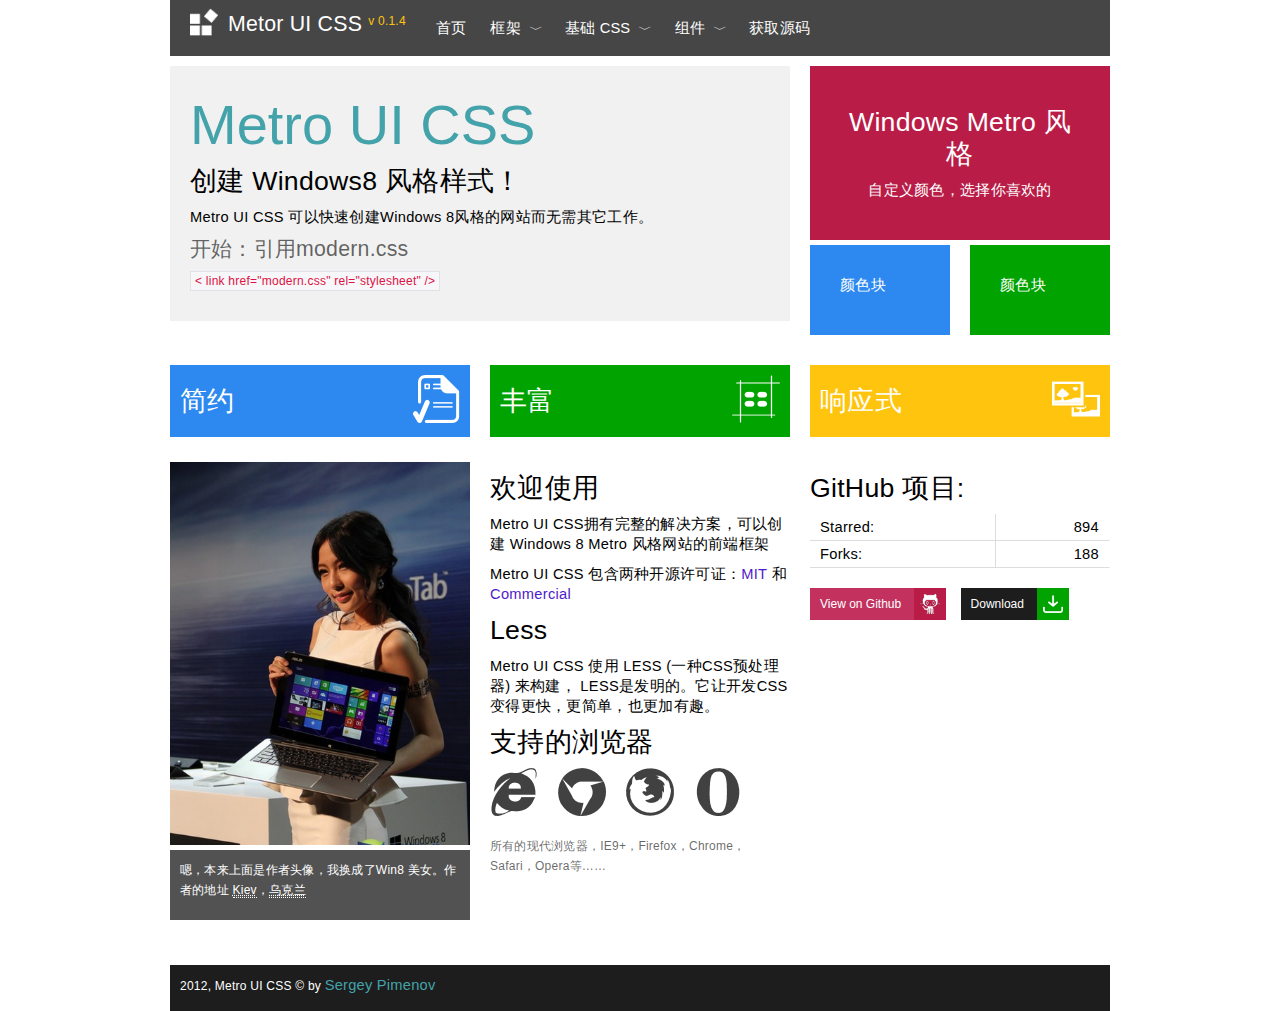
<file: index.html>
<!DOCTYPE HTML>
<html lang="en-US">
<head>
	<meta charset="UTF-8">
	<meta name="viewport" content="target-densitydpi=device-dpi, width=device-width, initial-scale=1.0, maximum-scale=1">
	<title>Metor UI CSS 中文版/中文翻译</title>

	<link href="css/modern.css" rel="stylesheet">
    <link href="css/modern-responsive.css" rel="stylesheet">
    <link href="css/site.css" rel="stylesheet" type="text/css">
    
    <script src="js/jquery-1.8.2.min.js"></script>
    <script src="js/dropdown.js"></script>
    <script src="js/google-code-prettify/prettify.js"></script>
</head>
<body>
	<div class="page">
		<div class="navigation-bar">
			<div class="navigation-bar-inner">
				<span class="menu-pull"></span>
				<div class="brand">
					<a href="index.html">
						<span class="metro-ui-logo place-left"></span>
					</a>
					<a href="index.html">
						<span class="name">
							Metor UI CSS
							<sup class="fg-color-yellow tertiary-info-secondary-text">v 0.1.4</sup>
						</span>
					</a>
				</div>
				<ul>
					<li>
						<a href="index.html">首页</a>
					</li>
					<li data-role="dropdown" class="sub-menu">
						<a href="#">框架</a>
						<ul class="dropdown-menu">
							<li><a href="scaffolding.html">全局样式</a></li>
							<li><a href="scaffolding.html#layout">布局&模版</a></li>
							<li><a href="scaffolding.html#grid">格栅系统</a></li>
							<li class="divider"></li>
							<li><a href="scaffolding.html#resonsive">响应式设计</a></li>
						</ul>
					</li>
					<li data-role="dropdown" class="sub-menu">
						<a href="#">基础 CSS</a>
						<ul class="dropdown-menu">
							<li><a href="basecss.html#typo">排版</a></li>
							<li><a href="basecss.html#table">表格</a></li>
							<li><a href="basecss.html#form">表单</a></li>
							<li><a href="basecss.html#button">按钮</a></li>
							<li><a href="basecss.html#images">图片</a></li>
							<li class="divider"></li>
							<li><a href="basecss.html#icons">Metro 图标</a></li>
						</ul>
					</li>
					<li data-role="dropdown" class="sub-menu">
						<a href="#">组件</a>
						<ul class="dropdown-menu">
							<li><a href="components.html">砖块</a></li>
							<li><a href="components.html#menu">菜单 & 导航</a></li>
							<li><a href="components.html#sidebar">侧边栏</a></li>
							<li><a href="components.html#pagecontrol">标签页</a></li>
							<li><a href="components.html#accordion">手风琴</a></li>
							<li><a href="components.html#buttonset">按钮组</a></li>
							<li><a href="components.html#rating">评分</a></li>
							<li><a href="components.html#progress">进度条</a></li>
							<li class=divider></li>
							<li><a href="components.html#notice">提醒 & 回复</a></li>
						</ul>
					</li>
					<li><a href="https://github.com/olton/Metro-UI-CSS" target="_blank">获取源码</a></li>
				</ul>
			</div>
		</div>
		<div class="page-region">
			<div class="page-region-content">
				<div class="grid">
					<div class="row">
						<div class="span8">
							<div class="hero-unit">
								<h1 class="fg-color-blueLight">
									Metro UI CSS
								</h1>
								<h2>创建 Windows8 风格样式！</h2>
								<p>Metro UI CSS 可以快速创建Windows 8风格的网站而无需其它工作。</p>
								<h3>开始：引用modern.css</h3>
								<p class="tertiary-info-text"><code>&lt link href="modern.css" rel="stylesheet" /&gt</code></p>
							</div>							
						</div>
						<div class="span4">
							<div class="span4 bg-color-red padding30 text-center place-left">
								<h2 class="fg-color-white">Windows Metro 风格</h2>
								<p class="fg-color-white">自定义颜色，选择你喜欢的</p>
							</div>
							<div class="span2 bg-color-blue padding30">
								<p class="fg-color-white">颜色块</p>
							</div>
							<div class="span2 bg-color-green padding30">
								<p class="fg-color-white">颜色块</p>
							</div>
						</div>
					</div>
				</div>

				<div class="grid">
					<div class="row">
						<div class="span4 bg-color-blue padding10">
							<img src="images/simple.png" alt="" class="place-right">
							<h2 class="fg-color-white">简约</h2>
						</div>
						<div class="span4 bg-color-green padding10">
							<img src="images/grid.png" alt="" class="place-right">
							<h2 class="fg-color-white">丰富</2>
						</div>
						<div class="span4 bg-color-yellow padding10">
							<img src="images/responsive.png" alt="" class="place-right">
							<h2 class="fg-color-white">响应式</h2>
						</div>
					</div>
				</div>

				<div class="grid">
					<div class="row">
						<div class="span4">
							<img src="images/girl.png" alt="这就是作者">
							<div class="bg-color-grayDark padding10">
								<p class="tertiary-info-secondary-text fg-color-white">嗯，本来上面是作者头像，我换成了Win8 美女。作者的地址 <abbr title="乌克兰的帝都">Kiev</abbr>，<abbr title="欧洲的中部，是不是中国人民的老朋友？">乌克兰</abbr></p>
							</div>
						</div>
						<div class="span4">
							<h2>欢迎使用</h2>
							<p>Metro UI CSS拥有完整的解决方案，可以创建 Windows 8 Metro 风格网站的前端框架</p>
							<p>Metro UI CSS 包含两种开源许可证：<a href="https://github.com/olton/Metro-UI-CSS/blob/master/LICENSE">MIT</a> 和 
								<a href="https://github.com/olton/Metro-UI-CSS/blob/master/LICENSE-FOR-COMMERCIAL-USE">Commercial</a>
							</p>
							<h2>Less</h2>
							<p>Metro UI CSS 使用 LESS (一种CSS预处理器) 来构建， LESS是发明的。它让开发CSS变得更快，更简单，也更加有趣。</p>
							<h2>支持的浏览器</h2>
							<div class="browsers-icons clearfix">
                                <img src="images/ie.png" title="Internet Explorer 9+">
                                <img src="images/chrome.png" title="Google Chrome">
                                <img src="images/firefox.png" title="Firefox">
                                <img src="images/opera.png" title="Opera">
                            </div>
                            <br/>
                            <p class="tertiary-info-secondary-text">所有的现代浏览器，IE9+，Firefox，Chrome，Safari，Opera等……</p>
						</div>
						<div class="span4">
							<h2>GitHub 项目:</h2>
							<table class="github-info" data-repo="olton/Metro-UI-CSS">
                                <tbody>
                                <tr>
                                    <td>Starred:</td>
                                    <td class="right"><span class="github-watchers">894</span></td>
                                </tr>
                                <tr>
                                    <td>Forks:</td>
                                    <td class="right bg"><span class="github-forks">188</span></td>
                                </tr>
                                <tr>
                                    <td colspan="2" style="padding: 20px 0 0; border: 0;">
                                        <button class="image-button bg-color-pink fg-color-white" onclick="document.location.href='https://github.com/olton/Metro-UI-CSS'">View on Github<img class="bg-color-red" src="images/github.png"></button>
                                        <button class="image-button bg-color-darken fg-color-white" onclick="document.location.href='https://github.com/olton/Metro-UI-CSS/zipball/master'">Download<img class="bg-color-green" src="images/download-32.png"></button>
                                    </td>
                                </tr>
                                </tbody>
                            </table>
						</div>
					</div>
				</div>
			</div>
		</div>
		<div class="header-bar">
		    <div class="header-bar-inner bg-color-darken" style="padding: 10px 10px 5px;">
		        <p class="tertiary-text fg-color-white">2012, Metro UI CSS © by <a class="fg-color-blueLight" href="mailto:sergey@pimenov.com.ua">Sergey Pimenov</a></p>
		    </div>
		</div>
	</div>
</body>
</html>
</file>
<file: css/modern-responsive.css>
/*
 * Metro UI CSS v 0.1.4
 * Copyright 2012 Sergey Pimenov
 * Licensed under the MIT Lilcense
 *
 * responsive.less
 */
/*
 * Metro UI CSS v 0.1.4
 * Copyright 2012 Sergey Pimenov
 * Licensed under the MIT Lilcense
 *
 * Variables.less
 */
.fg-color-blue {
  color: #2d89ef !important;
}
.fg-color-blueLight {
  color: #44a3aa !important;
}
.fg-color-blueDark {
  color: #0a5ac2 !important;
}
.fg-color-green {
  color: #00a300 !important;
}
.fg-color-greenLight {
  color: #99b433 !important;
}
.fg-color-greenDark {
  color: #005200 !important;
}
.fg-color-red {
  color: #b91d47 !important;
}
.fg-color-yellow {
  color: #ffc40d !important;
}
.fg-color-orange {
  color: #e3a21a !important;
}
.fg-color-orangeDark {
  color: #da532c !important;
}
.fg-color-pink {
  color: #c3325f !important;
}
.fg-color-pinkDark {
  color: #9f00a7 !important;
}
.fg-color-purple {
  color: #603cba !important;
}
.fg-color-darken {
  color: #1d1d1d !important;
}
.fg-color-white {
  color: #ffffff !important;
}
.fg-color-grayDark {
  color: #525252 !important;
}
.bg-color-blue {
  background-color: #2d89ef !important;
}
.bg-color-blueLight {
  background-color: #44a3aa !important;
}
.bg-color-blueDark {
  background-color: #0a5ac2 !important;
}
.bg-color-green {
  background-color: #00a300 !important;
}
.bg-color-greenLight {
  background-color: #99b433 !important;
}
.bg-color-greenDark {
  background-color: #005200 !important;
}
.bg-color-red {
  background-color: #b91d47 !important;
}
.bg-color-yellow {
  background-color: #ffc40d !important;
}
.bg-color-orange {
  background-color: #e3a21a !important;
}
.bg-color-orangeDark {
  background-color: #da532c !important;
}
.bg-color-pink {
  background-color: #c3325f !important;
}
.bg-color-pinkDark {
  background-color: #9f00a7 !important;
}
.bg-color-purple {
  background-color: #603cba !important;
}
.bg-color-darken {
  background-color: #1d1d1d !important;
}
.bg-color-white {
  background-color: #ffffff !important;
}
.bg-color-grayDark {
  background-color: #525252 !important;
}
[class*=border-color] {
  border: 2px solid;
}
.border-color-blue {
  border-color: #2d89ef !important;
}
.border-color-blueLight {
  border-color: #44a3aa !important;
}
.border-color-blueDark {
  border-color: #0a5ac2 !important;
}
.border-color-green {
  border-color: #00a300 !important;
}
.border-color-greenLight {
  border-color: #99b433 !important;
}
.border-color-greenDark {
  border-color: #005200 !important;
}
.border-color-red {
  border-color: #b91d47 !important;
}
.border-color-yellow {
  border-color: #ffc40d !important;
}
.border-color-orange {
  border-color: #e3a21a !important;
}
.border-color-orangeDark {
  border-color: #da532c !important;
}
.border-color-pink {
  border-color: #c3325f !important;
}
.border-color-pinkDark {
  border-color: #9f00a7 !important;
}
.border-color-purple {
  border-color: #603cba !important;
}
.border-color-darken {
  border-color: #1d1d1d !important;
}
.border-color-white {
  border-color: #ffffff !important;
}
.border-color-grayDark {
  border-color: #525252 !important;
}
/*
 * Metro UI CSS v 0.1.4
 * Copyright 2012 Sergey Pimenov
 * Licensed under the MIT Lilcense
 *
 * responsive.less
 */
/* Large desktop */
@media (min-width: 1200px) {
  
}
@media (min-width: 980px) {
  .navigation-bar .navigation-bar-inner .menu-pull {
    display: none;
  }
  .navigation-bar .navigation-bar-inner  > ul {
    display: block !important;
  }
}
/*
 * Metro UI CSS v 0.1.4
 * Copyright 2012 Sergey Pimenov
 * Licensed under the MIT Lilcense
 *
 * responsive.less
 */
/* Portrait tablet to landscape and desktop */
@media (min-width: 768px) and (max-width: 979px) {
  .span1 {
    width: 42px;
  }
  .span2 {
    width: 104px;
  }
  .span3 {
    width: 166px;
  }
  .span4 {
    width: 228px;
  }
  .span5 {
    width: 290px;
  }
  .span6 {
    width: 352px;
  }
  .span7 {
    width: 414px;
  }
  .span8 {
    width: 476px;
  }
  .span9 {
    width: 538px;
  }
  .span10 {
    width: 600px;
  }
  .span11 {
    width: 662px;
  }
  .span12 {
    width: 724px;
  }
  .offset1 {
    margin-left: 62px;
  }
  .offset2 {
    margin-left: 124px;
  }
  .offset3 {
    margin-left: 186px;
  }
  .offset4 {
    margin-left: 248px;
  }
  .offset5 {
    margin-left: 310px;
  }
  .offset6 {
    margin-left: 372px;
  }
  .offset7 {
    margin-left: 434px;
  }
  .offset8 {
    margin-left: 496px;
  }
  .offset9 {
    margin-left: 558px;
  }
  .offset10 {
    margin-left: 620px;
  }
  .offset11 {
    margin-left: 682px;
  }
  .offset12 {
    margin-left: 744px;
  }
  .navigation-bar .navigation-bar-inner .menu-pull {
    display: block;
  }
  .navigation-bar .navigation-bar-inner .brand {
    float: none;
    width: 100%;
  }
  .navigation-bar .navigation-bar-inner  > ul {
    display: none;
    float: none;
  }
  .navigation-bar .navigation-bar-inner  > ul  > li {
    display: block;
    float: none;
    width: 100%;
    margin-left: 0;
    padding-left: 0;
  }
  .navigation-bar .navigation-bar-inner  > ul  > li.brand {
    width: auto;
  }
  .navigation-bar .navigation-bar-inner  > ul  > li .dropdown-menu {
    position: relative;
    width: 100%;
    border: 0;
  }
}
/*
 * Metro UI CSS v 0.1.4
 * Copyright 2012 Sergey Pimenov
 * Licensed under the MIT Lilcense
 *
 * responsive.less
 */
/* Landscape phone to portrait tablet */
@media (max-width: 767px) {
  body {
    padding-right: 10px;
    padding-left: 10px !important;
  }
  [class*="span"],
  .hero-unit {
    float: none;
    display: block;
    width: 100%;
    margin-left: 0;
    margin-right: 0;
  }
  [class*="offset"],
  .hero-unit {
    margin-left: 0;
  }
  table thead tr th {
    font-size: 9pt;
  }
  table tbody tr td {
    font-size: 10pt;
  }
  h1 {
    font-size: 30pt;
  }
  h2 {
    font-size: 16pt;
  }
  .navigation-bar .navigation-bar-inner .menu-pull {
    display: block;
  }
  .navigation-bar .navigation-bar-inner .brand {
    float: none;
    width: 100%;
  }
  .navigation-bar .navigation-bar-inner  > ul {
    display: none;
    float: none;
  }
  .navigation-bar .navigation-bar-inner  > ul  > li {
    display: block;
    float: none;
    width: 100%;
    margin-left: 0;
    padding-left: 0;
  }
  .navigation-bar .navigation-bar-inner  > ul  > li.brand {
    width: auto;
  }
  .navigation-bar .navigation-bar-inner  > ul  > li .dropdown-menu {
    position: relative;
    width: 100%;
    border: 0;
  }
}
/*
 * Metro UI CSS v 0.1.4
 * Copyright 2012 Sergey Pimenov
 * Licensed under the MIT Lilcense
 *
 * responsive.less
 */
/* Landscape phones and down */
@media (max-width: 480px) {
  .page.secondary .page-back {
    width: 24px;
    height: 24px;
    left: 0px !important;
  }
  .page.secondary .page-header .page-header-content {
    height: 60px;
    min-height: 50px;
  }
  .page.secondary .page-header .page-header-content h1 {
    left: 40px;
  }
  .page.secondary .page-region .page-region-content {
    padding-left: 0 ;
  }
  .page.fixed-header .page-header {
    position: relative !important;
  }
  .page.fixed-header .page-header .page-header-content .user-login {
    float: right;
    margin: 35px 44px 0 0;
    cursor: pointer;
  }
  .page.fixed-header .page-header .page-header-content .user-login .avatar {
    float: right;
    border: 1px #ccc solid;
    width: 40px;
    height: 40px;
  }
  .page.fixed-header .page-header .page-header-content .user-login .avatar img {
    width: 100%;
    height: 100%;
  }
  .page.fixed-header .page-header .page-header-content .user-login .name {
    float: left;
    margin: 0px 10px;
    text-align: right;
  }
  .page.fixed-header .page-header .page-header-content .user-login .name .first-name {
    font-family: "Segoe UI Light", "Open Sans", sans-serif, sans;
    font-size: 14pt;
    display: block;
    margin: 0;
  }
  .page.fixed-header .page-header .page-header-content .user-login .name .last-name {
    font-family: "Open Sans", sans-serif, sans;
    font-size: 8pt;
    display: block;
    margin: 0;
  }
  .page.fixed-header .page-header .page-header-content h1 {
    left: 0;
  }
  .page.fixed-header .page-region {
    padding-top: 20px;
  }
  .horizontal-menu {
    height: auto;
  }
  .horizontal-menu  > ul {
    width: 100%;
    display: block;
    height: auto;
  }
  .horizontal-menu  > ul  > li {
    width: 100%;
    float: none;
    display: block;
    position: relative;
    border-bottom: 1px #1e1e1e solid;
  }
  .horizontal-menu  > ul  > li:last-child {
    border-bottom: 1px transparent solid;
  }
  .horizontal-menu  > ul  > li a {
    width: 100%;
    float: none;
  }
  .horizontal-menu  > ul li ul {
    position: relative;
    width: 100%;
    border: 0;
    left: 10px;
  }
  .tile {
    width: 120px;
    height: 120px;
  }
  .tile.double {
    width: 250px;
  }
  .tile.double .tile-content {
    width: 250px;
  }
  .tile.triple {
    width: 380px;
  }
  .tile.triple .tile-content {
    width: 380px;
  }
  .tile.quadro {
    width: 510px;
  }
  .tile.quadro .tile-content {
    width: 510px;
  }
  .tile.double-vertical {
    height: 250px;
  }
  .tile.double-vertical .tile-content {
    height: 210px;
  }
  .tile.triple-vertical {
    height: 380px;
  }
  .tile.triple-vertical .tile-content {
    height: 340px;
  }
  .tile.quadro-vertical {
    height: 510px;
  }
  .tile.quadro-vertical .tile-content {
    height: 470px;
  }
  .tile .tile-content {
    width: 120px;
    height: 90px;
    padding: 5px 10px;
  }
  .tile .tile-content.icon {
    padding-top: 20px;
    display: table-cell !important;
    vertical-align: middle !important;
    text-align: center;
  }
  .tile .tile-content.icon img {
    width: 48px;
    height: 48px;
  }
  .tile .brand  > .badge,
  .tile .tile-status  > .badge {
    width: 26px;
    height: 28px;
    right: 0;
    font-size: 9pt;
  }
  .tile .brand  > .name,
  .tile .tile-status  > .name {
    margin-left: 10px;
  }
  .tile .brand  > .icon,
  .tile .tile-status  > .icon {
    width: 24px;
    height: 24px;
    margin: 5px 10px;
  }
  .tile .brand  > .text,
  .tile .tile-status  > .text {
    left: 40px;
    right: 40px;
    font-size: 8pt;
  }
  .tile-group {
    max-width: 400px;
    float: none;
  }
  table thead tr th {
    font-size: 8pt;
  }
  table tbody tr td {
    font-size: 9pt;
    padding: 2px 5px;
  }
  h1 {
    font-size: 26pt;
    line-height: 18px;
  }
  h2 {
    font-size: 16pt;
    line-height: 16px;
  }
  h3 {
    font-size: 13pt;
    line-height: 16px;
  }
  h3 {
    font-size: 13pt;
    line-height: 14px;
  }
}
</file>
<file: css/site.css>
body {
    background-color: #fff;
}
.page {
    width: 940px ;
    margin: auto;
    background-color: #fff;
}
.browsers-icons img {
    float: left;
    margin-right: 20px;
}


.github-info {
}


#brand-name {
    line-height: 24px;
    margin-top: 2px;
}

.sprite-details li {
    line-height: 16px;
    margin-bottom: 10px;
}

hr {
    border: 0;
    border-bottom: 1px #ddd dotted;
    color: #ddd;
    background-color: #ddd;
}

@media (min-width: 768px) and (max-width: 979px) {
    .page {
        width: 724px;
    }
    .hero-unit > img {
        zoom: .6;
    }
    .browsers-icons img {
        zoom: .8;
    }
}

@media (max-width: 767px) {
    .page {
        width: 100%;
    }

    .hero-unit > img {
        zoom: .6;
    }

    .modern-ui-logo {
        width: 24px;
        height: 24px;
    }
    .github-info {
        margin-top: 5px;
    }

    a, .link {
        font-size: 9pt;
    }

    h3 {
        line-height: 11px;
    }
}

@media (max-width: 480px) {
    .hero-unit img {
        display: none;
    }

    #jetbrains {
        display: none;
    }
    #brand-name {
        display: none;
    }
}
</file>
<file: css/modern.css>
/*
 * Metro UI CSS v 0.1.4
 * Copyright 2012 Sergey Pimenov
 * Licensed under the MIT Lilcense
 */
/*! normalize.css 2012-03-11T12:53 UTC - http://github.com/necolas/normalize.css */
/* =============================================================================
   HTML5 display definitions
   ========================================================================== */
/*
 * Corrects block display not defined in IE6/7/8/9 & FF3
 */
article,
aside,
details,
figcaption,
figure,
footer,
header,
hgroup,
nav,
section,
summary {
  display: block;
}
/*
 * Corrects inline-block display not defined in IE6/7/8/9 & FF3
 */
audio,
canvas,
video {
  display: inline-block;
  *display: inline;
  *zoom: 1;
}
/*
 * Prevents modern browsers from displaying 'audio' without controls
 * Remove excess height in iOS5 devices
 */
audio:not([controls]) {
  display: none;
  height: 0;
}
/*
 * Addresses styling for 'hidden' attribute not present in IE7/8/9, FF3, S4
 * Known issue: no IE6 support
 */
[hidden] {
  display: none;
}
/* =============================================================================
   Base
   ========================================================================== */
/*
 * 1. Corrects text resizing oddly in IE6/7 when body font-size is set using em units
 *    http://clagnut.com/blog/348/#c790
 * 2. Prevents iOS text size adjust after orientation change, without disabling user zoom
 *    www.456bereastreet.com/archive/201012/controlling_text_size_in_safari_for_ios_without_disabling_user_zoom/
 */
html {
  font-size: 100%;
  /* 1 */

  -webkit-text-size-adjust: 100%;
  /* 2 */

  -ms-text-size-adjust: 100%;
  /* 2 */

}
/*
 * Addresses font-family inconsistency between 'textarea' and other form elements.
 */
html,
button,
input,
select,
textarea {
  font-family: sans-serif;
}
/*
 * Addresses margins handled incorrectly in IE6/7
 */
body {
  margin: 0;
}
/* =============================================================================
   Links
   ========================================================================== */
/*
 * Addresses outline displayed oddly in Chrome
 */
a:focus {
  outline: thin dotted;
}
/*
 * Improves readability when focused and also mouse hovered in all browsers
 * people.opera.com/patrickl/experiments/keyboard/test
 */
a:hover,
a:active {
  outline: 0;
}
/* =============================================================================
   Typography
   ========================================================================== */
/*
 * Addresses font sizes and margins set differently in IE6/7
 * Addresses font sizes within 'section' and 'article' in FF4+, Chrome, S5
 */
h1 {
  font-size: 2em;
  margin: 0.67em 0;
}
h2 {
  font-size: 1.5em;
  margin: 0.83em 0;
}
h3 {
  font-size: 1.17em;
  margin: 1em 0;
}
h4 {
  font-size: 1em;
  margin: 1.33em 0;
}
h5 {
  font-size: 0.83em;
  margin: 1.67em 0;
}
h6 {
  font-size: 0.75em;
  margin: 2.33em 0;
}
/*
 * Addresses styling not present in IE7/8/9, S5, Chrome
 */
abbr[title] {
  border-bottom: 1px dotted;
}
/*
 * Addresses style set to 'bolder' in FF3+, S4/5, Chrome
*/
b,
strong {
  font-weight: bold;
}
blockquote {
  margin: 1em 40px;
}
/*
 * Addresses styling not present in S5, Chrome
 */
dfn {
  font-style: italic;
}
/*
 * Addresses styling not present in IE6/7/8/9
 */
mark {
  background: #ff0;
  color: #000;
}
/*
 * Addresses margins set differently in IE6/7
 */
p,
pre {
  margin: 1em 0;
}
/*
 * Corrects font family set oddly in IE6, S4/5, Chrome
 * en.wikipedia.org/wiki/User:Davidgothberg/Test59
 */
pre,
code,
kbd,
samp {
  font-family: monospace, serif;
  _font-family: 'courier new', monospace;
  font-size: 1em;
}
/*
 * Improves readability of pre-formatted text in all browsers
 */
pre {
  white-space: pre;
  white-space: pre-wrap;
  word-wrap: break-word;
}
/*
 * 1. Addresses CSS quotes not supported in IE6/7
 * 2. Addresses quote property not supported in S4
 */
/* 1 */
q {
  quotes: none;
}
/* 2 */
q:before,
q:after {
  content: '';
  content: none;
}
small {
  font-size: 75%;
}
/*
 * Prevents sub and sup affecting line-height in all browsers
 * gist.github.com/413930
 */
sub,
sup {
  font-size: 75%;
  line-height: 0;
  position: relative;
  vertical-align: baseline;
}
sup {
  top: -0.5em;
}
sub {
  bottom: -0.25em;
}
/* =============================================================================
   Lists
   ========================================================================== */
/*
 * Addresses margins set differently in IE6/7
 */
dl,
menu,
ol,
ul {
  margin: 1em 0;
}
dd {
  margin: 0 0 0 40px;
}
/*
 * Addresses paddings set differently in IE6/7
 */
menu,
ol,
ul {
  padding: 0 0 0 40px;
}
/*
 * Corrects list images handled incorrectly in IE7
 */
nav ul,
nav ol {
  list-style: none;
  list-style-image: none;
}
/* =============================================================================
   Embedded content
   ========================================================================== */
/*
 * 1. Removes border when inside 'a' element in IE6/7/8/9, FF3
 * 2. Improves image quality when scaled in IE7
 *    code.flickr.com/blog/2008/11/12/on-ui-quality-the-little-things-client-side-image-resizing/
 */
img {
  border: 0;
  /* 1 */

  -ms-interpolation-mode: bicubic;
  /* 2 */

}
/*
 * Corrects overflow displayed oddly in IE9
 */
svg:not(:root) {
  overflow: hidden;
}
/* =============================================================================
   Figures
   ========================================================================== */
/*
 * Addresses margin not present in IE6/7/8/9, S5, O11
 */
figure {
  margin: 0;
}
/* =============================================================================
   Forms
   ========================================================================== */
/*
 * Corrects margin displayed oddly in IE6/7
 */
form {
  margin: 0;
}
/*
 * Define consistent border, margin, and padding
 */
fieldset {
  border: 1px solid #c0c0c0;
  margin: 0 2px;
  padding: 0.35em 0.625em 0.75em;
}
/*
 * 1. Corrects color not being inherited in IE6/7/8/9
 * 2. Corrects text not wrapping in FF3
 * 3. Corrects alignment displayed oddly in IE6/7
 */
legend {
  border: 0;
  /* 1 */

  padding: 0;
  white-space: normal;
  /* 2 */

  *margin-left: -7px;
  /* 3 */

}
/*
 * 1. Corrects font size not being inherited in all browsers
 * 2. Addresses margins set differently in IE6/7, FF3+, S5, Chrome
 * 3. Improves appearance and consistency in all browsers
 */
button,
input,
select,
textarea {
  font-size: 100%;
  /* 1 */

  margin: 0;
  /* 2 */

  vertical-align: baseline;
  /* 3 */

  *vertical-align: middle;
  /* 3 */

}
/*
 * Addresses FF3/4 setting line-height on 'input' using !important in the UA stylesheet
 */
button,
input {
  line-height: normal;
  /* 1 */

}
/*
 * 1. Improves usability and consistency of cursor style between image-type 'input' and others
 * 2. Corrects inability to style clickable 'input' types in iOS
 * 3. Removes inner spacing in IE7 without affecting normal text inputs
 *    Known issue: inner spacing remains in IE6
 */
button,
input[type="button"],
input[type="reset"],
input[type="submit"] {
  cursor: pointer;
  /* 1 */

  -webkit-appearance: button;
  /* 2 */

  *overflow: visible;
  /* 3 */

}
/*
 * Re-set default cursor for disabled elements
 */
button[disabled],
input[disabled] {
  cursor: default;
}
/*
 * 1. Addresses box sizing set to content-box in IE8/9
 * 2. Removes excess padding in IE8/9
 * 3. Removes excess padding in IE7
      Known issue: excess padding remains in IE6
 */
input[type="checkbox"],
input[type="radio"] {
  box-sizing: border-box;
  /* 1 */

  padding: 0;
  /* 2 */

  *height: 13px;
  /* 3 */

  *width: 13px;
  /* 3 */

}
/*
 * 1. Addresses appearance set to searchfield in S5, Chrome
 * 2. Addresses box-sizing set to border-box in S5, Chrome (include -moz to future-proof)
 */
input[type="search"] {
  -webkit-appearance: textfield;
  /* 1 */

  -moz-box-sizing: content-box;
  -webkit-box-sizing: content-box;
  /* 2 */

  box-sizing: content-box;
}
/*
 * Removes inner padding and search cancel button in S5, Chrome on OS X
 */
input[type="search"]::-webkit-search-decoration,
input[type="search"]::-webkit-search-cancel-button {
  -webkit-appearance: none;
}
/*
 * Removes inner padding and border in FF3+
 * www.sitepen.com/blog/2008/05/14/the-devils-in-the-details-fixing-dojos-toolbar-buttons/
 */
button::-moz-focus-inner,
input::-moz-focus-inner {
  border: 0;
  padding: 0;
}
/*
 * 1. Removes default vertical scrollbar in IE6/7/8/9
 * 2. Improves readability and alignment in all browsers
 */
textarea {
  overflow: auto;
  /* 1 */

  vertical-align: top;
  /* 2 */

}
/* =============================================================================
   Tables
   ========================================================================== */
/*
 * Remove most spacing between table cells
 */
table {
  border-collapse: collapse;
  border-spacing: 0;
}
/*
 * Metro UI CSS v 0.1.4
 * Copyright 2012 Sergey Pimenov
 * Licensed under the MIT Lilcense
 *
 * Routines.less
 */
.place-left {
  float: left !important;
  margin-right: 10px;
}
.place-right {
  float: right !important;
  margin-left: 10px;
}
.scroll-y,
.scroll-vertical {
  overflow-y: scroll;
}
.scroll-x,
.scroll-horizontal {
  overflow-x: scroll;
}
.pos-rel {
  position: relative;
}
.pos-abs {
  position: absolute;
}
.pos-fix {
  position: fixed;
}
.text-left {
  text-align: left;
}
.text-right {
  text-align: right;
}
.text-center {
  text-align: center;
}
.text-justify {
  text-align: justify;
}
.top-left {
  position: absolute;
  top: 0;
  left: 0;
}
.top-right {
  position: absolute;
  top: 0;
  right: 0;
}
.bottom-right {
  position: absolute;
  bottom: 0;
  right: 0;
}
.bottom-left {
  position: absolute;
  bottom: 0;
  left: 0;
}
.no-overflow {
  overflow: hidden;
}
.no-display {
  display: none;
}
.as-block {
  display: block;
  float: none !important;
}
.as-inline-block {
  display: inline-block;
}
.nlm {
  margin-left: 0 !important;
}
.nrm {
  margin-right: 0 !important;
}
.clearfix {
  *zoom: 1;
}
.clearfix:before,
.clearfix:after {
  display: table;
  content: "";
}
.clearfix:after {
  clear: both;
}
.padding5 {
  padding: 5px;
}
.padding10 {
  padding: 10px;
}
.padding15 {
  padding: 15px;
}
.padding20 {
  padding: 20px;
}
.padding30 {
  padding: 30px;
}
.padding40 {
  padding: 40px;
}
.padding80 {
  padding: 80px;
}
.selected {
  border: 4px #2d89ef solid;
}
.selected:after {
  width: 0;
  height: 0;
  border-top: 40px solid #2d89ef;
  border-left: 40px solid transparent;
  position: absolute;
  display: block;
  right: 0;
  content: ".";
  top: 0;
  z-index: 1000;
}
.selected:before {
  position: absolute;
  content: "\2714";
  color: #fff;
  right: 5px;
  font-family: Tahoma;
  z-index: 2000;
}
/*
 * Metro UI CSS v 0.1.4
 * Copyright 2012 Sergey Pimenov
 * Licensed under the MIT Lilcense
 *
 * Variables.less
 */
.fg-color-blue {
  color: #2d89ef !important;
}
.fg-color-blueLight {
  color: #44a3aa !important;
}
.fg-color-blueDark {
  color: #0a5ac2 !important;
}
.fg-color-green {
  color: #00a300 !important;
}
.fg-color-greenLight {
  color: #99b433 !important;
}
.fg-color-greenDark {
  color: #005200 !important;
}
.fg-color-red {
  color: #b91d47 !important;
}
.fg-color-yellow {
  color: #ffc40d !important;
}
.fg-color-orange {
  color: #e3a21a !important;
}
.fg-color-orangeDark {
  color: #da532c !important;
}
.fg-color-pink {
  color: #c3325f !important;
}
.fg-color-pinkDark {
  color: #9f00a7 !important;
}
.fg-color-purple {
  color: #603cba !important;
}
.fg-color-darken {
  color: #1d1d1d !important;
}
.fg-color-white {
  color: #ffffff !important;
}
.fg-color-grayDark {
  color: #525252 !important;
}
.bg-color-blue {
  background-color: #2d89ef !important;
}
.bg-color-blueLight {
  background-color: #44a3aa !important;
}
.bg-color-blueDark {
  background-color: #0a5ac2 !important;
}
.bg-color-green {
  background-color: #00a300 !important;
}
.bg-color-greenLight {
  background-color: #99b433 !important;
}
.bg-color-greenDark {
  background-color: #005200 !important;
}
.bg-color-red {
  background-color: #b91d47 !important;
}
.bg-color-yellow {
  background-color: #ffc40d !important;
}
.bg-color-orange {
  background-color: #e3a21a !important;
}
.bg-color-orangeDark {
  background-color: #da532c !important;
}
.bg-color-pink {
  background-color: #c3325f !important;
}
.bg-color-pinkDark {
  background-color: #9f00a7 !important;
}
.bg-color-purple {
  background-color: #603cba !important;
}
.bg-color-darken {
  background-color: #1d1d1d !important;
}
.bg-color-white {
  background-color: #ffffff !important;
}
.bg-color-grayDark {
  background-color: #525252 !important;
}
[class*=border-color] {
  border: 2px solid;
}
.border-color-blue {
  border-color: #2d89ef !important;
}
.border-color-blueLight {
  border-color: #44a3aa !important;
}
.border-color-blueDark {
  border-color: #0a5ac2 !important;
}
.border-color-green {
  border-color: #00a300 !important;
}
.border-color-greenLight {
  border-color: #99b433 !important;
}
.border-color-greenDark {
  border-color: #005200 !important;
}
.border-color-red {
  border-color: #b91d47 !important;
}
.border-color-yellow {
  border-color: #ffc40d !important;
}
.border-color-orange {
  border-color: #e3a21a !important;
}
.border-color-orangeDark {
  border-color: #da532c !important;
}
.border-color-pink {
  border-color: #c3325f !important;
}
.border-color-pinkDark {
  border-color: #9f00a7 !important;
}
.border-color-purple {
  border-color: #603cba !important;
}
.border-color-darken {
  border-color: #1d1d1d !important;
}
.border-color-white {
  border-color: #ffffff !important;
}
.border-color-grayDark {
  border-color: #525252 !important;
}
/*
 * Metro UI CSS v 0.1.4
 * Copyright 2012 Sergey Pimenov
 * Licensed under the MIT Lilcense
 *
 * Bricks.less
 *
 */
.item-margin {
  margin: 0 10px 10px 0;
}
.column-margin {
  margin: 0 20px 10px 0;
}
.group-margin {
  margin: 0 80px 10px 0;
}
.brick {
  position: relative;
  margin: 0 10px 10px 0;
  display: block;
  float: none !important;
}
.short-brick {
  position: relative;
  margin: 0 10px 10px 0;
  display: block;
  float: none !important;
  width: 150px;
  height: 150px;
}
.medium-brick {
  position: relative;
  margin: 0 10px 10px 0;
  display: block;
  float: none !important;
  width: 310px;
  height: 150px;
}
.badge {
  position: relative;
  margin: 0 10px 10px 0;
  display: block;
  float: none !important;
  width: 35px;
  height: 30px;
  padding-top: 5px;
  font-family: 'Segoe UI', 'Open Sans', Verdana, Arial, Helvetica, sans-serif;
  font-weight: 400;
  font-size: 9pt;
  color: #1d1d1d;
  text-align: center;
}
.square {
  display: block;
  float: left;
  margin-right: 10px;
  height: 20px;
  width: 20px;
}
/*
 * Metro UI CSS v 0.1.4
 * Copyright 2012 Sergey Pimenov
 * Licensed under the MIT Lilcense
 *
 * Typography.less
 *
 */
@font-face {
  font-family: 'PT Serif Caption';
  font-style: normal;
  font-weight: 400;
  src: local('PT Serif Caption'), local('PTSerif-Caption'), url(http://themes.googleusercontent.com/static/fonts/ptserifcaption/v4/7xkFOeTxxO1GMC1suOUYWWhBabBbEjGd1iRmpyoZukE.woff) format('woff');
}
@font-face {
  font-family: 'Open Sans';
  font-style: normal;
  font-weight: 700;
  src: local('Open Sans Bold'), local('OpenSans-Bold'), url(http://themes.googleusercontent.com/static/fonts/opensans/v6/k3k702ZOKiLJc3WVjuplzJ1r3JsPcQLi8jytr04NNhU.woff) format('woff');
}
@font-face {
  font-family: 'Open Sans';
  font-style: normal;
  font-weight: 300;
  src: local('Open Sans Light'), local('OpenSans-Light'), url(http://themes.googleusercontent.com/static/fonts/opensans/v6/DXI1ORHCpsQm3Vp6mXoaTZ1r3JsPcQLi8jytr04NNhU.woff) format('woff');
}
@font-face {
  font-family: 'Open Sans';
  font-style: normal;
  font-weight: 800;
  src: local('Open Sans Extrabold'), local('OpenSans-Extrabold'), url(http://themes.googleusercontent.com/static/fonts/opensans/v6/EInbV5DfGHOiMmvb1Xr-hp1r3JsPcQLi8jytr04NNhU.woff) format('woff');
}
@font-face {
  font-family: 'Open Sans';
  font-style: normal;
  font-weight: 400;
  src: local('Open Sans'), local('OpenSans'), url(http://themes.googleusercontent.com/static/fonts/opensans/v6/K88pR3goAWT7BTt32Z01mz8E0i7KZn-EPnyo3HZu7kw.woff) format('woff');
}
.text-rest-state {
  color: #000000;
}
.text-rest2-state {
  color: rgba(0, 0, 0, 0.6);
}
.text-hover-state {
  color: rgba(0, 0, 0, 0.8);
}
.text-pressed-state {
  color: rgba(0, 0, 0, 0.4);
}
#font .header {
  font-family: 'Segoe UI Light', 'Open Sans', Verdana, Arial, Helvetica, sans-serif;
  font-weight: 200;
  font-size: 42pt;
  letter-spacing: 0.00em;
  line-height: 44pt;
}
#font .subheader,
#font .subheader-secondary {
  font-family: 'Segoe UI Light', 'Open Sans', Verdana, Arial, Helvetica, sans-serif;
  font-weight: 200;
  font-size: 20pt;
  letter-spacing: 0.01em;
  line-height: 24pt;
}
#font .subheader-smaller,
#font .subheader-secondary-smaller {
  font-family: 'Segoe UI Light', 'Open Sans', Verdana, Arial, Helvetica, sans-serif;
  font-weight: 200;
  letter-spacing: 0.01em;
  line-height: 24pt;
  font-size: 16pt;
}
#font .small-subheader,
#font .small-subheader-secondary {
  font-family: 'Segoe UI Semibold', 'Open Sans', Verdana, Arial, Helvetica, sans-serif;
  font-weight: 600;
  font-size: 11pt;
  letter-spacing: 0.01em;
  line-height: 14pt;
}
#font .navigation {
  font-family: 'Segoe UI', 'Open Sans', Verdana, Arial, Helvetica, sans-serif;
  font-weight: 400;
  font-size: 11pt;
  letter-spacing: 0.01em;
  line-height: 14pt;
}
#font .body,
#font .body-secondary,
#font .normal {
  font-family: 'Segoe UI Semilight', 'Open Sans', Verdana, Arial, Helvetica, sans-serif;
  font-weight: 300;
  font-size: 11pt;
  letter-spacing: 0.02em;
  line-height: 20px;
}
#font .link {
  font-family: 'Segoe UI', 'Open Sans', Verdana, Arial, Helvetica, sans-serif;
  font-weight: 400;
  font-size: 11pt;
}
#font .tertiary,
#font .tertiary-secondary {
  font-family: 'Segoe UI', 'Open Sans', Verdana, Arial, Helvetica, sans-serif;
  font-weight: 400;
  font-size: 9pt;
}
#font .control {
  font-family: 'Segoe UI', 'Open Sans', Verdana, Arial, Helvetica, sans-serif;
  font-weight: 400;
  font-size: 9pt;
}
#font .small {
  font-family: 'Segoe UI', 'Open Sans', Verdana, Arial, Helvetica, sans-serif;
  font-weight: 300;
  font-size: 8pt;
}
#font .long-text {
  font-family: 'PT Serif Caption', sans-serif, serif !important;
  font-weight: 300;
  font-size: 10pt;
  letter-spacing: 0.02em;
  line-height: 20px;
}
#font .long-text-smaller {
  font-family: 'PT Serif Caption', sans-serif, serif !important;
  font-weight: 300;
  font-size: 10pt;
  letter-spacing: 0.02em;
  line-height: 20px;
  font-size: 9pt;
}
#font .long-text-lead {
  font-family: 'PT Serif Caption', sans-serif, serif !important;
  font-weight: 300;
  font-size: 10pt;
  letter-spacing: 0.02em;
  line-height: 20px;
  font-size: 20pt;
}
#state .header,
#state .subheader,
#state .small-subheader,
#state .navigation,
#state .body,
#state .tertiary {
  color: #000000;
}
#state .header:hover,
#state .subheader:hover,
#state .small-subheader:hover,
#state .navigation:hover,
#state .body:hover,
#state .tertiary:hover {
  color: rgba(0, 0, 0, 0.8);
}
#state .header:active,
#state .subheader:active,
#state .small-subheader:active,
#state .navigation:active,
#state .body:active,
#state .tertiary:active {
  color: rgba(0, 0, 0, 0.4);
}
#state .subheader-secondary,
#state .subheader-secondary-smaller,
#state .small-subheader,
#state .small-subheader-secondary,
#state .body-secondary,
#state .tertiary-secondary {
  color: rgba(0, 0, 0, 0.6);
}
#state .subheader-secondary:hover,
#state .subheader-secondary-smaller:hover,
#state .small-subheader:hover,
#state .small-subheader-secondary:hover,
#state .body-secondary:hover,
#state .tertiary-secondary:hover {
  color: rgba(0, 0, 0, 0.8);
}
#state .subheader-secondary:active,
#state .subheader-secondary-smaller:active,
#state .small-subheader:active,
#state .small-subheader-secondary:active,
#state .body-secondary:active,
#state .tertiary-secondary:active {
  color: rgba(0, 0, 0, 0.4);
}
#state .link {
  color: #4f1acb;
}
#state .link:hover {
  color: rgba(79, 26, 203, 0.8);
}
#state .link:active {
  color: rgba(79, 26, 203, 0.6);
}
a,
.link {
  font-family: 'Segoe UI', 'Open Sans', Verdana, Arial, Helvetica, sans-serif;
  font-weight: 400;
  font-size: 11pt;
  color: #4f1acb;
  text-decoration: none;
}
a:hover,
.link:hover {
  color: rgba(79, 26, 203, 0.8);
}
a:active,
.link:active {
  color: rgba(79, 26, 203, 0.6);
}
h1,
h2,
h3,
h4,
h5,
h6 {
  margin: 10px 0;
  padding: 0;
}
h1 {
  font-family: 'Segoe UI Light', 'Open Sans', Verdana, Arial, Helvetica, sans-serif;
  font-weight: 200;
  font-size: 42pt;
  letter-spacing: 0.00em;
  line-height: 44pt;
  color: #000000;
}
h1:hover {
  color: rgba(0, 0, 0, 0.8);
}
h1:active {
  color: rgba(0, 0, 0, 0.4);
}
h2 {
  font-family: 'Segoe UI Light', 'Open Sans', Verdana, Arial, Helvetica, sans-serif;
  font-weight: 200;
  font-size: 20pt;
  letter-spacing: 0.01em;
  line-height: 24pt;
  color: #000000;
}
h2:hover {
  color: rgba(0, 0, 0, 0.8);
}
h2:active {
  color: rgba(0, 0, 0, 0.4);
}
h3 {
  font-family: 'Segoe UI Light', 'Open Sans', Verdana, Arial, Helvetica, sans-serif;
  font-weight: 200;
  font-size: 20pt;
  letter-spacing: 0.01em;
  line-height: 24pt;
  color: rgba(0, 0, 0, 0.6);
  font-size: 16pt;
  line-height: 24px;
}
h3:hover {
  color: rgba(0, 0, 0, 0.8);
}
h3:active {
  color: rgba(0, 0, 0, 0.4);
}
h4 {
  font-family: 'Segoe UI Semibold', 'Open Sans', Verdana, Arial, Helvetica, sans-serif;
  font-weight: 600;
  font-size: 11pt;
  letter-spacing: 0.01em;
  line-height: 14pt;
  color: #000000;
  color: rgba(0, 0, 0, 0.6);
}
h4:hover {
  color: rgba(0, 0, 0, 0.8);
}
h4:active {
  color: rgba(0, 0, 0, 0.4);
}
h4:hover {
  color: rgba(0, 0, 0, 0.8);
}
h4:active {
  color: rgba(0, 0, 0, 0.4);
}
h5 {
  font-family: 'Segoe UI Semibold', 'Open Sans', Verdana, Arial, Helvetica, sans-serif;
  font-weight: 600;
  font-size: 11pt;
  letter-spacing: 0.01em;
  line-height: 14pt;
  color: rgba(0, 0, 0, 0.6);
  font-size: 90%;
}
h5:hover {
  color: rgba(0, 0, 0, 0.8);
}
h5:active {
  color: rgba(0, 0, 0, 0.4);
}
h6 {
  font-family: 'Segoe UI Semibold', 'Open Sans', Verdana, Arial, Helvetica, sans-serif;
  font-weight: 600;
  font-size: 11pt;
  letter-spacing: 0.01em;
  line-height: 14pt;
  color: rgba(0, 0, 0, 0.6);
  font-size: 80%;
}
h6:hover {
  color: rgba(0, 0, 0, 0.8);
}
h6:active {
  color: rgba(0, 0, 0, 0.4);
}
body,
p {
  font-family: 'Segoe UI Semilight', 'Open Sans', Verdana, Arial, Helvetica, sans-serif;
  font-weight: 300;
  font-size: 11pt;
  letter-spacing: 0.02em;
  line-height: 20px;
}
p.long-text {
  font-family: 'PT Serif Caption', sans-serif, serif !important;
  font-weight: 300;
  font-size: 10pt;
  letter-spacing: 0.02em;
  line-height: 20px;
}
p {
  margin: 0 0 10px;
}
p.indent:first-letter {
  padding-left: 25px;
}
.lead {
  font-size: 120%;
  line-height: 26px;
}
.tertiary-info-text,
.tertiary-text {
  font-family: 'Segoe UI', 'Open Sans', Verdana, Arial, Helvetica, sans-serif;
  font-weight: 400;
  font-size: 9pt;
  color: #000000;
}
.tertiary-info-text:hover,
.tertiary-text:hover {
  color: rgba(0, 0, 0, 0.8);
}
.tertiary-info-text:active,
.tertiary-text:active {
  color: rgba(0, 0, 0, 0.4);
}
.tertiary-info-secondary-text,
.tertiary-secondary-text {
  font-family: 'Segoe UI', 'Open Sans', Verdana, Arial, Helvetica, sans-serif;
  font-weight: 400;
  font-size: 9pt;
  color: rgba(0, 0, 0, 0.6);
}
.tertiary-info-secondary-text:hover,
.tertiary-secondary-text:hover {
  color: rgba(0, 0, 0, 0.8);
}
.tertiary-info-secondary-text:active,
.tertiary-secondary-text:active {
  color: rgba(0, 0, 0, 0.4);
}
abbr.initialism {
  font-size: 90%;
  text-transform: uppercase !important;
}
abbr[title] {
  cursor: help !important;
}
address {
  display: block;
  margin-bottom: 20px;
  font-family: 'Segoe UI Semilight', 'Open Sans', Verdana, Arial, Helvetica, sans-serif;
  font-weight: 300;
  font-size: 11pt;
  letter-spacing: 0.02em;
  line-height: 20px;
  line-height: 20px;
  font-style: normal;
}
blockquote {
  margin: 0;
  padding: 5px 20px;
  border-left: 4px #ccc solid;
  display: block;
  background-color: rgba(204, 204, 204, 0.1);
}
blockquote p {
  margin-bottom: 0;
}
blockquote small:before {
  content: '\2014';
  color: rgba(0, 0, 0, 0.4);
  margin-right: 5px;
}
blockquote.place-right {
  float: none !important;
  text-align: right;
  border: 0;
  border-right: 4px #ccc solid;
}
blockquote.place-right small {
  text-align: right;
}
blockquote.place-right small:before {
  content: "";
}
blockquote.place-right small:after {
  content: '\2014';
  color: rgba(0, 0, 0, 0.4);
  margin-left: 5px;
}
ul,
ol {
  padding: 0;
  margin: 0 0 10px 0px;
  display: block;
}
ul:nth-child(1) {
  margin-left: 25px;
}
ul ul,
ul ol,
ol ol,
ol ul {
  margin-bottom: 0 !important;
}
ul {
  list-style-position: inside;
  list-style-type: disc;
}
ul ul {
  list-style-type: circle;
}
ul,
ol {
  list-style-position: inside;
}
ul li,
ol li {
  display: list-item;
  font-size: 14px;
  line-height: 20px;
}
ol {
  list-style-type: decimal;
}
ul.unstyled,
ol.unstyled,
.unstyled {
  margin-left: 0;
  list-style: none;
}
/*
 * Metro UI CSS v 0.1.4
 * Copyright 2012 Sergey Pimenov
 * Licensed under the MIT Lilcense
 *
 * Layout.less
 */
*,
*:after,
*:before {
  -webkit-box-sizing: border-box;
  -moz-box-sizing: border-box;
  box-sizing: border-box;
}
.one-column {
  -moz-columns: 1;
  -webkit-columns: 1;
  columns: 1;
  -moz-column-gap: 20px;
  -webkit-column-gap: 20px;
  column-gap: 20px;
}
.two-columns {
  -moz-columns: 2;
  -webkit-columns: 2;
  columns: 2;
  -moz-column-gap: 20px;
  -webkit-column-gap: 20px;
  column-gap: 20px;
}
.three-columns {
  -moz-columns: 3;
  -webkit-columns: 3;
  columns: 3;
  -moz-column-gap: 20px;
  -webkit-column-gap: 20px;
  column-gap: 20px;
}
.four-columns {
  -moz-columns: 4;
  -webkit-columns: 4;
  columns: 4;
  -moz-column-gap: 20px;
  -webkit-column-gap: 20px;
  column-gap: 20px;
}
.five-columns {
  -moz-columns: 5;
  -webkit-columns: 5;
  columns: 5;
  -moz-column-gap: 20px;
  -webkit-column-gap: 20px;
  column-gap: 20px;
}
.page {
  position: relative;
  height: 100%;
  min-height: 100%;
  width: 100%;
  *zoom: 1;
}
.page:before,
.page:after {
  display: table;
  content: "";
}
.page:after {
  clear: both;
}
.page .page-header {
  width: 100%;
  position: relative;
  display: block;
}
.page .page-header .page-header-content {
  height: 100px;
  min-height: 100px;
  width: 100%;
  position: relative;
  display: block;
}
.page .page-header .page-header-content h1,
.page .page-header .page-header-content h2,
.page .page-header .page-header-content h3,
.page .page-header .page-header-content h4,
.page .page-header .page-header-content h5 {
  position: absolute;
  margin: 0;
  padding: 0;
  left: 120px;
  bottom: 0;
}
.page .page-header .page-header-content h1 small {
  font-size: 12pt;
  margin-left: 5px;
}
.page .page-header .page-header-content h1.sub-menu {
  cursor: pointer;
}
.page .page-header .page-header-content h1.sub-menu:after {
  position: absolute;
  content: "\3009";
  display: inline-block;
  font-size: 10pt;
  bottom: -5px;
  right: -15px;
  -webkit-transform: rotate(90deg);
  -moz-transform: rotate(90deg);
  -ms-transform: rotate(90deg);
  -o-transform: rotate(90deg);
  transform: rotate(90deg);
}
.page .page-header .page-header-content  > .page-back {
  position: absolute;
  top: 34px;
  left: 30px;
}
.page .page-header .page-header-content .user-login {
  float: right;
  margin: 55px 44px 0 0;
  cursor: pointer;
}
.page .page-header .page-header-content .user-login .avatar {
  float: right;
  border: 1px #ccc solid;
  width: 40px;
  height: 40px;
}
.page .page-header .page-header-content .user-login .avatar img {
  width: 100%;
  height: 100%;
}
.page .page-header .page-header-content .user-login .name {
  float: left;
  margin: 0px 10px;
  text-align: right;
}
.page .page-header .page-header-content .user-login .name .first-name {
  font-family: "Open Sans", sans-serif, sans;
  font-size: 18pt;
  display: block;
  margin: 0;
}
.page .page-header .page-header-content .user-login .name .last-name {
  font-family: "Open Sans", sans-serif, sans;
  font-size: 10pt;
  display: block;
  margin: 0;
}
.page .page-region {
  display: block;
}
.page .page-region .page-region-content {
  padding-top: 10px;
  padding-left: 0;
  padding-right: 0;
  padding-bottom: 20px;
  display: block;
  height: 100%;
  position: relative;
}
.page.secondary .page-header .page-header-content h1,
.page.secondary .page-header .page-header-content h2,
.page.secondary .page-header .page-header-content h3,
.page.secondary .page-header .page-header-content h4,
.page.secondary .page-header .page-header-content h5 {
  position: absolute;
  margin: 0;
  padding: 0;
  left: 120px;
  bottom: 0;
}
.page.secondary .page-region .page-region-content {
  padding-left: 120px;
}
.page.snapped {
  width: 33.33%;
  height: 100%;
  float: left;
  border-right: 1px #ccc solid;
}
.page.fill {
  width: 66.66%;
  height: 100%;
  float: right;
  border-left: 1px #ccc solid;
}
.page.snapped .page .page-header .page-header-content h1,
.page.snapped .page .page-header .page-header-content h2,
.page.snapped .page .page-header .page-header-content h3,
.page.snapped .page .page-header .page-header-content h4,
.page.snapped .page .page-header .page-header-content h5 {
  margin-left: 20px;
}
.page.snapped .page .page-region .page-region-content {
  padding-left: 20px;
}
.page.fixed-header .page-header {
  position: fixed;
  top: 0;
  left: 0;
  right: 0;
}
.page.fixed-header .page-region {
  padding-top: 140px;
}
.page.with-sidebar .page-region {
  margin-left: 220px;
  width: auto;
  *zoom: 1;
}
.page.with-sidebar .page-region .page-region-content {
  padding-left: 20px;
}
.page.with-sidebar .page-region:before,
.page.with-sidebar .page-region:after {
  display: table;
  content: "";
}
.page.with-sidebar .page-region:after {
  clear: both;
}
.app-bar {
  position: absolute;
  bottom: 0;
  left: 0;
  right: 0;
  min-height: 100px;
  background-color: #1d1d1d !important;
}
.charms {
  position: absolute;
  right: 0;
  top: 0;
  bottom: 0;
  height: 100%;
  min-width: 200px;
  width: auto;
}
.charms.place-left {
  left: 0;
  right: auto;
}
.message-dialog {
  position: absolute;
  left: 0;
  right: 0;
  height: auto;
  min-height: 100px;
  top: 30%;
  padding: 10px 10px 0;
}
.error-bar,
.warning-bar,
.info-bar {
  position: absolute;
  top: 0;
  left: 0;
  right: 0;
  padding: 10px 20px;
  color: #fff;
  min-height: 100px;
}
.error-bar {
  background-color: #b91d47 !important;
}
.warning-bar {
  background-color: #ffc40d !important;
}
.info-bar {
  background-color: #2d89ef !important;
}
/*
 * Metro UI CSS v 0.1.4
 * Copyright 2012 Sergey Pimenov
 * Licensed under the MIT Lilcense
 *
 * Buttons.less
 */
.modern-ui-logo,
.metro-ui-logo {
  height: 28px;
  width: 28px;
  display: block;
  background-image: url([data-uri]);
  -webkit-background-size: cover;
  -moz-background-size: cover;
  -o-background-size: cover;
  background-size: cover;
}
.back-button {
  height: 32px;
  width: 32px;
  display: block;
  background-image: url([data-uri]);
  -webkit-background-size: cover;
  -moz-background-size: cover;
  -o-background-size: cover;
  background-size: cover;
}
.back-button.big {
  height: 48px;
  width: 48px;
  left: 36px;
  top: 40px;
}
button,
.button {
  font-family: 'Segoe UI', 'Open Sans', Verdana, Arial, Helvetica, sans-serif;
  font-weight: 400;
  font-size: 9pt;
  height: 32px;
  background-color: #ccc;
  border: 1px transparent solid;
  color: #353535;
  margin-right: 10px;
  margin-bottom: 10px;
  border-raduis: 0;
  display: inline-block;
  text-align: center;
  vertical-align: middle;
  cursor: pointer;
  padding: 4px 10px;
}
button.standart,
.button.standart {
  min-width: 90px;
  min-height: 32px;
}
button:active,
.button:active,
button.default:active,
.button.default:active {
  background-color: #000 !important;
  color: #fff;
}
button:disabled,
.button:disabled,
button.disabled,
.button.disabled {
  background-color: #eaeaea;
  color: #bebebe;
  cursor: not-allowed;
}
button.default,
.button.default {
  background-color: #008287;
  color: #fff;
}
button:focus,
.button:focus {
  outline: 0;
  border: 1px #353535 dotted;
}
button [class*=icon-],
.button [class*=icon-],
.tool-button [class*=icon-] {
  background-size: cover;
  zoom: 1;
}
button.mini,
.button.mini,
.tool-button.mini {
  min-height: 24px;
  height: 26px;
  font-size: .8em;
}
button.big,
.button.big,
.tool-button.big {
  min-height: 48px;
  height: 48px;
  font-size: 1.2em;
}
button.big [class*=icon-],
.button.big [class*=icon-],
.tool-button.big [class*=icon-] {
  margin-top: 6px;
  zoom: 1;
}
.tool-button [class*=icon-] {
  margin-top: 2px !important;
  margin-left: 7px !important;
}
.tool-button.mini {
  min-width: 22px;
  width: 22px;
}
.tool-button.big {
  min-width: 48px;
  width: 48px;
}
.tool-button.big [class*=icon-] {
  margin-top: 2px !important;
  margin-left: 15px !important;
}
.command-button {
  width: 330px;
  text-align: left;
  padding: 10px 20px;
  height: auto;
  color: #000;
  background-color: #ccc;
  font-family: 'Segoe UI Semilight', 'Open Sans', Verdana, Arial, Helvetica, sans-serif;
  font-weight: 300;
  font-size: 11pt;
  letter-spacing: 0.02em;
  line-height: 20px;
}
.command-button  > small {
  display: block;
  font-family: 'Segoe UI Semilight', 'Open Sans', Verdana, Arial, Helvetica, sans-serif;
  font-weight: 300;
  font-size: 11pt;
  letter-spacing: 0.02em;
  line-height: 20px;
  font-size: 10pt;
  color: #505050;
}
.command-button.default  > small {
  color: #ccc;
}
.tool-button {
  font-family: 'Segoe UI', 'Open Sans', Verdana, Arial, Helvetica, sans-serif;
  font-weight: 400;
  font-size: 9pt;
  height: 32px;
  background-color: #ccc;
  border: 1px transparent solid;
  color: #353535;
  margin-right: 10px;
  margin-bottom: 10px;
  border-raduis: 0;
  display: inline-block;
  text-align: center;
  vertical-align: middle;
  cursor: pointer;
  padding: 4px 10px;
  min-width: 32px;
  min-height: 32px;
  width: 32px;
  height: 32px;
  text-align: center;
  position: relative;
  padding: 0;
}
.tool-button.standart {
  min-width: 90px;
  min-height: 32px;
}
.tool-button:active,
.tool-button.default:active {
  background-color: #000 !important;
  color: #fff;
}
.tool-button:disabled,
.tool-button.disabled {
  background-color: #eaeaea;
  color: #bebebe;
  cursor: not-allowed;
}
.tool-button.default {
  background-color: #008287;
  color: #fff;
}
.tool-button:focus {
  outline: 0;
  border: 1px #353535 dotted;
}
.tool-button [class*=icon-] {
  background-size: cover;
  zoom: 1;
}
.tool-button.mini {
  min-height: 24px;
  height: 26px;
  font-size: .8em;
}
.tool-button.big {
  min-height: 48px;
  height: 48px;
  font-size: 1.2em;
}
.tool-button.big [class*=icon-] {
  margin-top: 6px;
  zoom: 1;
}
.tool-button:active [class*=icon-] {
  background-image: url("../images/icons-white.png");
}
.tool-button img {
  width: 16px;
  height: 16px;
  position: absolute;
  top: 8px;
  left: 8px;
}
.tool-button [class*=icon-] {
  margin-left: 8px;
}
.toolbar {
  *zoom: 1;
}
.toolbar a,
.toolbar button {
  font-family: 'Segoe UI', 'Open Sans', Verdana, Arial, Helvetica, sans-serif;
  font-weight: 400;
  font-size: 9pt;
  height: 32px;
  background-color: #ccc;
  border: 1px transparent solid;
  color: #353535;
  margin-right: 10px;
  margin-bottom: 10px;
  border-raduis: 0;
  display: inline-block;
  text-align: center;
  vertical-align: middle;
  cursor: pointer;
  padding: 4px 10px;
  min-width: 32px;
  min-height: 32px;
  width: 32px;
  height: 32px;
  text-align: center;
  position: relative;
  padding: 0;
  margin-right: 0px;
}
.toolbar a [class*=icon-],
.toolbar button [class*=icon-] {
  background-size: cover;
  zoom: 1;
}
.toolbar a.mini,
.toolbar button.mini {
  min-height: 24px;
  height: 26px;
  font-size: .8em;
}
.toolbar a.big,
.toolbar button.big {
  min-height: 48px;
  height: 48px;
  font-size: 1.2em;
}
.toolbar a.big [class*=icon-],
.toolbar button.big [class*=icon-] {
  margin-top: 6px;
  zoom: 1;
}
.toolbar a [class*=icon-],
.toolbar button [class*=icon-] {
  margin-top: 2px !important;
  margin-left: 7px !important;
}
.toolbar a.mini,
.toolbar button.mini {
  min-width: 22px;
  width: 22px;
}
.toolbar a.big,
.toolbar button.big {
  min-width: 48px;
  width: 48px;
}
.toolbar a.big [class*=icon-],
.toolbar button.big [class*=icon-] {
  margin-top: 2px !important;
  margin-left: 15px !important;
}
.toolbar a.standart,
.toolbar button.standart {
  min-width: 90px;
  min-height: 32px;
}
.toolbar a:active,
.toolbar button:active,
.toolbar a.default:active,
.toolbar button.default:active {
  background-color: #000 !important;
  color: #fff;
}
.toolbar a:disabled,
.toolbar button:disabled,
.toolbar a.disabled,
.toolbar button.disabled {
  background-color: #eaeaea;
  color: #bebebe;
  cursor: not-allowed;
}
.toolbar a.default,
.toolbar button.default {
  background-color: #008287;
  color: #fff;
}
.toolbar a:focus,
.toolbar button:focus {
  outline: 0;
  border: 1px #353535 dotted;
}
.toolbar a [class*=icon-],
.toolbar button [class*=icon-] {
  background-size: cover;
  zoom: 1;
}
.toolbar a.mini,
.toolbar button.mini {
  min-height: 24px;
  height: 26px;
  font-size: .8em;
}
.toolbar a.big,
.toolbar button.big {
  min-height: 48px;
  height: 48px;
  font-size: 1.2em;
}
.toolbar a.big [class*=icon-],
.toolbar button.big [class*=icon-] {
  margin-top: 6px;
  zoom: 1;
}
.toolbar a:active [class*=icon-],
.toolbar button:active [class*=icon-] {
  background-image: url("../images/icons-white.png");
}
.toolbar a img,
.toolbar button img {
  width: 16px;
  height: 16px;
  position: absolute;
  top: 8px;
  left: 8px;
}
.toolbar a [class*=icon-],
.toolbar button [class*=icon-] {
  margin-left: 8px;
}
.toolbar a:active [class*=icon-],
.toolbar button:active [class*=icon-] {
  background-image: url("../images/icons-white.png");
}
.toolbar a {
  padding: 5px 0;
}
.toolbar:before,
.toolbar:after {
  display: table;
  content: "";
}
.toolbar:after {
  clear: both;
}
.toolbar .toolbar-group {
  margin-right: 20px;
  margin-bottom: 10px;
  float: left;
}
.toolbar-vertical {
  width: 33px;
  float: left;
  margin-right: 10px;
  *zoom: 1;
}
.toolbar-vertical a,
.toolbar-vertical button {
  font-family: 'Segoe UI', 'Open Sans', Verdana, Arial, Helvetica, sans-serif;
  font-weight: 400;
  font-size: 9pt;
  height: 32px;
  background-color: #ccc;
  border: 1px transparent solid;
  color: #353535;
  margin-right: 10px;
  margin-bottom: 10px;
  border-raduis: 0;
  display: inline-block;
  text-align: center;
  vertical-align: middle;
  cursor: pointer;
  padding: 4px 10px;
  min-width: 32px;
  min-height: 32px;
  width: 32px;
  height: 32px;
  text-align: center;
  position: relative;
  padding: 0;
  margin-bottom: 5px;
}
.toolbar-vertical a [class*=icon-],
.toolbar-vertical button [class*=icon-] {
  background-size: cover;
  zoom: 1;
}
.toolbar-vertical a.mini,
.toolbar-vertical button.mini {
  min-height: 24px;
  height: 26px;
  font-size: .8em;
}
.toolbar-vertical a.big,
.toolbar-vertical button.big {
  min-height: 48px;
  height: 48px;
  font-size: 1.2em;
}
.toolbar-vertical a.big [class*=icon-],
.toolbar-vertical button.big [class*=icon-] {
  margin-top: 6px;
  zoom: 1;
}
.toolbar-vertical a [class*=icon-],
.toolbar-vertical button [class*=icon-] {
  margin-top: 2px !important;
  margin-left: 7px !important;
}
.toolbar-vertical a.mini,
.toolbar-vertical button.mini {
  min-width: 22px;
  width: 22px;
}
.toolbar-vertical a.big,
.toolbar-vertical button.big {
  min-width: 48px;
  width: 48px;
}
.toolbar-vertical a.big [class*=icon-],
.toolbar-vertical button.big [class*=icon-] {
  margin-top: 2px !important;
  margin-left: 15px !important;
}
.toolbar-vertical a.standart,
.toolbar-vertical button.standart {
  min-width: 90px;
  min-height: 32px;
}
.toolbar-vertical a:active,
.toolbar-vertical button:active,
.toolbar-vertical a.default:active,
.toolbar-vertical button.default:active {
  background-color: #000 !important;
  color: #fff;
}
.toolbar-vertical a:disabled,
.toolbar-vertical button:disabled,
.toolbar-vertical a.disabled,
.toolbar-vertical button.disabled {
  background-color: #eaeaea;
  color: #bebebe;
  cursor: not-allowed;
}
.toolbar-vertical a.default,
.toolbar-vertical button.default {
  background-color: #008287;
  color: #fff;
}
.toolbar-vertical a:focus,
.toolbar-vertical button:focus {
  outline: 0;
  border: 1px #353535 dotted;
}
.toolbar-vertical a [class*=icon-],
.toolbar-vertical button [class*=icon-] {
  background-size: cover;
  zoom: 1;
}
.toolbar-vertical a.mini,
.toolbar-vertical button.mini {
  min-height: 24px;
  height: 26px;
  font-size: .8em;
}
.toolbar-vertical a.big,
.toolbar-vertical button.big {
  min-height: 48px;
  height: 48px;
  font-size: 1.2em;
}
.toolbar-vertical a.big [class*=icon-],
.toolbar-vertical button.big [class*=icon-] {
  margin-top: 6px;
  zoom: 1;
}
.toolbar-vertical a:active [class*=icon-],
.toolbar-vertical button:active [class*=icon-] {
  background-image: url("../images/icons-white.png");
}
.toolbar-vertical a img,
.toolbar-vertical button img {
  width: 16px;
  height: 16px;
  position: absolute;
  top: 8px;
  left: 8px;
}
.toolbar-vertical a [class*=icon-],
.toolbar-vertical button [class*=icon-] {
  margin-left: 8px;
}
.toolbar-vertical a:active [class*=icon-],
.toolbar-vertical button:active [class*=icon-] {
  background-image: url("../images/icons-white.png");
}
.toolbar-vertical a {
  padding: 5px 0;
}
.toolbar-vertical:before,
.toolbar-vertical:after {
  display: table;
  content: "";
}
.toolbar-vertical:after {
  clear: both;
}
.toolbar-vertical .toolbar-group {
  margin-bottom: 20px;
}
.image-button {
  position: relative;
  border: 0;
  padding-right: 45px;
}
.image-button img,
.image-button:active img {
  position: absolute;
  right: 0;
  margin-left: 32px;
  padding: 5px;
  height: 100%;
  top: 0px;
  margin-left: 0px;
  box-sizing: border-box;
  border: 1px transparent solid;
  z-index: 2;
}
.button-set a,
.button-set button {
  margin-right: 0;
  text-align: center;
}
.button-set a img,
.button-set button img {
  background-color: transparent;
}
.button-set a {
  padding: 5px 0;
}
.button-set button.active {
  background-color: #008287;
  color: #fff;
}
/*
 * Metro UI CSS v 0.1.4
 * Copyright 2012 Sergey Pimenov
 * Licensed under the MIT Lilcense
 *
 * Tables.less
 *
 */
table {
  width: 100%;
  border-collapse: separate;
  margin: 0 0 20px;
}
table thead tr th,
table thead tr td {
  display: table-cell;
  vertical-align: bottom;
  padding-bottom: 5px;
  padding-top: 10px;
  padding-left: 5px;
  border-bottom: 1px #ddd solid;
  border-right: 1px #ddd solid;
  border-left: 1px transparent solid;
  border-top: 1px transparent solid;
  font-family: 'Segoe UI', 'Open Sans', Verdana, Arial, Helvetica, sans-serif;
  font-weight: 400;
  font-size: 11pt;
  letter-spacing: 0.01em;
  line-height: 14pt;
  color: rgba(0, 0, 0, 0.6);
  text-align: left;
}
table thead tr th.right,
table thead tr td.right {
  text-align: right;
  padding-right: 10px;
}
table thead tr th.last,
table thead tr td.last {
  border-right: 1px transparent solid;
}
table thead tr th:last-child,
table thead tr td:last-child {
  border-right: 1px transparent solid;
}
table tbody tr {
  border: 1px #fff solid;
}
table tbody tr td {
  font-family: 'Segoe UI Semilight', 'Open Sans', Verdana, Arial, Helvetica, sans-serif;
  font-weight: 300;
  font-size: 11pt;
  letter-spacing: 0.02em;
  line-height: 20px;
  padding: 3px 10px;
  border-right: 1px #ddd solid;
  border-bottom: 1px #ddd solid;
  box-sizing: border-box;
}
table tbody tr td.right {
  text-align: right;
}
table tbody tr td.center {
  text-align: center;
}
table tbody tr td.last {
  border-right: 1px transparent solid;
}
table tbody tr td:last-child {
  border-right: 1px transparent solid;
}
table tbody tr.success {
  background-color: #00a300 !important;
}
table tbody tr.error {
  background-color: #b91d47 !important;
}
table tbody tr.warning {
  background-color: #e3a21a !important;
}
table tbody tr.info {
  background-color: #2d89ef !important;
}
table tbody tr.selected-row {
  background-color: rgba(28, 183, 236, 0.1) !important;
}
table tbody tr.selected-row td:first-child {
  border-left: 1px #1c98cc solid;
}
table tbody tr.selected-row td:last-child {
  border-right: 1px #1c98cc solid;
}
table tbody tr.selected-row td {
  border-top: 1px #1c98cc solid;
  border-bottom: 1px #1c98cc solid;
}
table.striped tbody tr:nth-child(odd) {
  background-color: #f9f9f9;
}
table.hovered {
  border-collapse: separate !important;
}
table.hovered thead tr th:hover,
table.hovered thead tr td:hover {
  border: 1px #1c98cc solid;
  background: rgba(28, 183, 236, 0.1);
}
table.hovered tbody tr:hover {
  background-color: rgba(28, 183, 236, 0.1);
}
table.hovered tbody tr:hover td:first-child {
  border-left: 1px #1c98cc solid;
}
table.hovered tbody tr:hover td:last-child {
  border-right: 1px #1c98cc solid;
}
table.hovered tbody tr:hover td {
  border-top: 1px #1c98cc solid;
  border-bottom: 1px #1c98cc solid;
}
table.bordered {
  border-collapse: separate !important;
  border: 1px #ccc solid !important;
}
table.bordered tbody tr:last-child td {
  border-bottom: 0;
}
/*
 * Metro UI CSS v 0.1.4
 * Copyright 2012 Sergey Pimenov
 * Licensed under the MIT Lilcense
 *
 * Grid.less
 *
 */
.oh,
.ot,
.tt {
  float: left;
  margin: 0 2% 2% 0;
  width: 48%;
}
.ot {
  width: 31%;
}
.tt {
  width: 65%;
}
.cl {
  clear: both;
}
.item-padding {
  margin-right: 20px;
  margin-bottom: 5px;
}
.column-padding {
  margin: 0 10px;
}
.group-padding {
  margin: 0 40px;
}
.span1 {
  width: 60px;
}
.span2 {
  width: 140px;
}
.span3 {
  width: 220px;
}
.span4 {
  width: 300px;
}
.span5 {
  width: 380px;
}
.span6 {
  width: 460px;
}
.span7 {
  width: 540px;
}
.span8 {
  width: 620px;
}
.span9 {
  width: 700px;
}
.span10 {
  width: 780px;
}
.span11 {
  width: 860px;
}
.span12 {
  width: 940px;
}
.offset1 {
  margin-left: 80px;
}
.offset2 {
  margin-left: 160px;
}
.offset3 {
  margin-left: 240px;
}
.offset4 {
  margin-left: 320px;
}
.offset5 {
  margin-left: 400px;
}
.offset6 {
  margin-left: 480px;
}
.offset7 {
  margin-left: 560px;
}
.offset8 {
  margin-left: 640px;
}
.offset9 {
  margin-left: 720px;
}
.offset10 {
  margin-left: 800px;
}
.offset11 {
  margin-left: 880px;
}
.offset12 {
  margin-left: 960px;
}
[class*="span"] {
  float: none;
  min-height: 1px;
  margin-right: 20px;
  margin-bottom: 5px;
  *zoom: 1;
}
[class*="span"]:before,
[class*="span"]:after {
  display: table;
  content: "";
}
[class*="span"]:after {
  clear: both;
}
[class*="span"]:last-child {
  margin-right: 0;
}
[class*="span"]  > img {
  max-width: 100%;
  height: auto;
}
.grid {
  margin: 0 0 20px;
  display: block;
  height: auto;
  width: 100%;
  *zoom: 1;
}
.grid.no-margin {
  margin: 0;
}
.grid.margin-row {
  margin-bottom: 5px;
}
.grid .grid {
  margin-top: 2.5px;
  margin-bottom: 2.5px;
}
.grid .group {
  margin-right: 80px;
  float: left;
  width: auto;
  height: auto;
  min-height: 1px;
}
.grid .row {
  width: 100%;
  *zoom: 1;
}
.grid .row:before,
.grid .row:after {
  display: table;
  content: "";
}
.grid .row:after {
  clear: both;
}
.grid .row [class*="span"] {
  float: left;
}
.grid.element-border [class*="span"] {
  border: 1px #ccc dotted;
}
.grid:before,
.grid:after {
  display: table;
  content: "";
}
.grid:after {
  clear: both;
}
/*
 * Metro UI CSS v 0.1.4
 * Copyright 2012 Sergey Pimenov
 * Licensed under the MIT Lilcense
 *
 * Hero.less
 *
 */
.hero-unit {
  position: relative;
  margin: 0 0 10px;
  padding: 20px;
  background-color: #f1f1f1;
  width: 100%;
  *zoom: 1;
}
.hero-unit:before,
.hero-unit:after {
  display: table;
  content: "";
}
.hero-unit:after {
  clear: both;
}
/*
 * Metro UI CSS v 0.1.4
 * Copyright 2012 Sergey Pimenov
 * Licensed under the MIT Lilcense
 *
 * Menus.less
 *
 */
.navigation-bar {
  width: 100%;
  min-height: 40px;
  background: #464646;
  z-index: 10000;
}
.navigation-bar .navigation-bar-inner {
  padding: 5px 20px 2px 20px;
  color: #fff;
  font-size: 11pt;
  margin: auto;
  position: relative;
}
.navigation-bar .navigation-bar-inner  > .brand {
  float: left;
  margin-right: 20px;
  margin-top: 3px;
}
.navigation-bar .navigation-bar-inner  > .brand:hover {
  background-color: transparent;
}
.navigation-bar .navigation-bar-inner  > .brand .icon {
  width: 24px;
  height: 24px;
  float: left;
  margin-right: 10px;
  margin-top: 3px;
}
.navigation-bar .navigation-bar-inner  > .brand .name {
  font-family: 'Segoe UI Light', 'Open Sans', Verdana, Arial, Helvetica, sans-serif;
  font-weight: 200;
  font-size: 20pt;
  letter-spacing: 0.01em;
  line-height: 24pt;
  font-size: 16pt;
  color: #fff;
}
.navigation-bar .navigation-bar-inner  > ul {
  margin-left: 0;
  list-style: none;
  padding-top: 5px;
  margin-top: 2px;
}
.navigation-bar .navigation-bar-inner  > ul  > li {
  display: inline-block;
  line-height: 32px;
  position: relative;
}
.navigation-bar .navigation-bar-inner  > ul  > li.sub-menu {
  padding-right: 20px;
}
.navigation-bar .navigation-bar-inner  > ul  > li.sub-menu:after {
  position: absolute;
  content: "\3009";
  display: inline-block;
  font-size: 10pt;
  font-family: Helvetica, sans-serif, sans;
  letter-spacing: 0px;
  top: 3px;
  right: 10px;
  -webkit-transform: rotate(90deg);
  -moz-transform: rotate(90deg);
  -ms-transform: rotate(90deg);
  -o-transform: rotate(90deg);
  transform: rotate(90deg);
  cursor: pointer;
}
.navigation-bar .navigation-bar-inner  > ul  > li.sub-menu:hover:after {
  color: #1e1e1e;
}
.navigation-bar .navigation-bar-inner  > ul  > li  > a {
  color: #fff;
  font-family: 'Segoe UI', 'Open Sans', Verdana, Arial, Helvetica, sans-serif;
  font-weight: 400;
  font-size: 11pt;
  letter-spacing: 0.01em;
  line-height: 14pt;
  padding: 5px 10px;
  cursor: pointer;
}
.navigation-bar .navigation-bar-inner  > ul  > li.active,
.navigation-bar .navigation-bar-inner  > ul  > li:hover {
  background-color: #fff;
}
.navigation-bar .navigation-bar-inner  > ul  > li.active a,
.navigation-bar .navigation-bar-inner  > ul  > li:hover a {
  color: #1e1e1e;
}
.navigation-bar .navigation-bar-inner  > ul  > li  > .dropdown-menu {
  border: 0;
}
.navigation-bar.fixed-top {
  position: fixed;
  left: 0;
  right: 0;
  top: 0;
}
.navigation-bar.fixed-bottom {
  position: fixed;
  left: 0;
  right: 0;
  bottom: 0;
}
.menu-pull {
  position: absolute;
  right: 10px;
  top: 10px;
  display: none;
  cursor: pointer;
  z-index: 10001;
  background: url(../images/row24.png) no-repeat;
  background-size: cover;
  height: 24px;
  width: 24px;
  margin: 0;
  padding: 0;
}
.dropdown-menu {
  position: absolute;
  background-color: #fff;
  margin-left: 0;
  list-style: none;
  top: 100%;
  z-index: 1101;
  float: left;
  border: 1px solid rgba(0, 0, 0, 0.2);
  box-shadow: 0 5px 10px rgba(0, 0, 0, 0.2);
  min-width: 160px;
  padding-bottom: 5px;
  padding-top: 5px;
  display: none;
}
.dropdown-menu.place-right {
  right: 0;
  left: auto;
}
.dropdown-menu a {
  font-family: 'Segoe UI', 'Open Sans', Verdana, Arial, Helvetica, sans-serif;
  font-weight: 400;
  font-size: 11pt;
  letter-spacing: 0.01em;
  line-height: 14pt;
  color: #000000;
  display: block;
  width: 100%;
  padding: 3px 20px;
  white-space: nowrap;
  font-size: 14px;
  cursor: pointer;
}
.dropdown-menu a:hover {
  color: rgba(0, 0, 0, 0.8);
}
.dropdown-menu a:active {
  color: rgba(0, 0, 0, 0.4);
}
.dropdown-menu a:hover {
  background-color: #2d89ef !important;
  color: #ffffff !important;
}
.dropdown-menu li {
  display: list-item;
  line-height: 20px;
}
.dropdown-menu .divider {
  height: 1px;
  margin: 9px 1px;
  overflow: hidden;
  background-color: #e5e5e5;
}
.dropdown-menu.open {
  display: block !important;
}
.popup-menu {
  margin-left: 0;
  list-style: none;
  position: absolute;
  top: 100%;
  left: -1px;
  z-index: 1;
  background-color: #fff;
  display: none;
  border: 1px #bababa solid;
}
.popup-menu li {
  float: none;
  display: block;
  border: 1px transparent solid !important;
  min-width: 150px;
}
.popup-menu li a {
  display: block;
  white-space: nowrap;
  float: none;
  height: auto;
  font-family: 'Segoe UI', 'Open Sans', Verdana, Arial, Helvetica, sans-serif;
  font-weight: 400;
  font-size: 9pt;
  color: #1e1e1e;
  padding: 5px  10px;
}
.popup-menu li a:hover {
  color: #fff;
}
.popup-menu li:hover {
  background-color: #008287;
}
.popup-menu li.divider {
  height: 1px !important;
  line-height: 1px !important;
  background-color: transparent !important;
  border-top: 1px #bababa solid !important;
}
.popup-menu li.divider:hover {
  background-color: transparent !important;
}
.popup-menu li.sub-menu:after {
  position: absolute;
  content: "\3009";
  display: inline-block;
  font-size: 10pt;
  top: 5px;
  right: 10px;
  -webkit-transform: rotate(0deg);
  -moz-transform: rotate(0deg);
  -ms-transform: rotate(0deg);
  -o-transform: rotate(0deg);
  transform: rotate(0deg);
}
.horizontal-menu {
  background-color: #f1f1f1;
  padding: 0px;
  *zoom: 1;
}
.horizontal-menu  > ul {
  margin-left: 0;
  list-style: none;
}
.horizontal-menu  > ul li {
  float: left;
  position: relative;
  border: 1px transparent solid;
  display: block;
}
.horizontal-menu  > ul li:hover {
  border: 1px #bababa solid;
  background-color: #fff;
}
.horizontal-menu  > ul li.sub-menu {
  padding-right: 20px;
}
.horizontal-menu  > ul li.sub-menu:after {
  position: absolute;
  content: "\3009";
  display: inline-block;
  font-size: 10pt;
  font-family: sans;
  top: 7px;
  right: 10px;
  -webkit-transform: rotate(90deg);
  -moz-transform: rotate(90deg);
  -ms-transform: rotate(90deg);
  -o-transform: rotate(90deg);
  transform: rotate(90deg);
}
.horizontal-menu  > ul li a {
  float: left;
  padding: 5px  10px;
  display: block;
  z-index: 999;
  font-family: 'Segoe UI', 'Open Sans', Verdana, Arial, Helvetica, sans-serif;
  font-weight: 400;
  font-size: 11pt;
  letter-spacing: 0.01em;
  line-height: 14pt;
  color: #000000;
}
.horizontal-menu  > ul li a:hover {
  color: rgba(0, 0, 0, 0.8);
}
.horizontal-menu  > ul li a:active {
  color: rgba(0, 0, 0, 0.4);
}
.horizontal-menu  > ul li ul {
  margin-left: 0;
  list-style: none;
  position: absolute;
  top: 100%;
  left: -1px;
  z-index: 1;
  background-color: #fff;
  display: none;
  border: 1px #bababa solid;
}
.horizontal-menu  > ul li ul li {
  float: none;
  display: block;
  border: 1px transparent solid !important;
  min-width: 150px;
}
.horizontal-menu  > ul li ul li a {
  display: block;
  white-space: nowrap;
  float: none;
  height: auto;
  font-family: 'Segoe UI', 'Open Sans', Verdana, Arial, Helvetica, sans-serif;
  font-weight: 400;
  font-size: 9pt;
  color: #1e1e1e;
  padding: 5px  10px;
}
.horizontal-menu  > ul li ul li a:hover {
  color: #fff;
}
.horizontal-menu  > ul li ul li:hover {
  background-color: #008287;
}
.horizontal-menu  > ul li ul li.divider {
  height: 1px !important;
  line-height: 1px !important;
  background-color: transparent !important;
  border-top: 1px #bababa solid !important;
}
.horizontal-menu  > ul li ul li.divider:hover {
  background-color: transparent !important;
}
.horizontal-menu  > ul li ul li.sub-menu:after {
  position: absolute;
  content: "\3009";
  display: inline-block;
  font-size: 10pt;
  top: 5px;
  right: 10px;
  -webkit-transform: rotate(0deg);
  -moz-transform: rotate(0deg);
  -ms-transform: rotate(0deg);
  -o-transform: rotate(0deg);
  transform: rotate(0deg);
}
.horizontal-menu  > ul li:hover > ul {
  display: block;
}
.horizontal-menu  > ul li ul li ul {
  position: absolute;
  left: 100%;
  top: -2px;
}
.horizontal-menu  > ul li.pull {
  display: none;
  float: right;
  margin-right: 5px;
  margin-top: 5px;
}
.horizontal-menu  > ul li.pull a {
  width: 24px;
  height: 20px;
  background: url(../images/pull24-dark.png) no-repeat;
  display: block;
  text-decoration: none;
  border: 0;
  cursor: pointer;
}
.horizontal-menu  > ul li.pull:hover {
  border: 1px transparent solid;
}
.horizontal-menu:before,
.horizontal-menu:after {
  display: table;
  content: "";
}
.horizontal-menu:after {
  clear: both;
}
.page .page-header .page-header-content h1[data-role=dropdown] {
  cursor: pointer;
}
.page .page-header .page-header-content h1[data-role=dropdown] .dropdown-menu {
  margin-top: -10px;
}
.page .page-header .page-header-content h1[data-role=dropdown]:after {
  position: absolute;
  content: "\3009";
  display: inline-block;
  font-size: 10pt;
  left: 100%;
  top: 20px;
  margin-left: 5px;
  -webkit-transform: rotate(90deg);
  -moz-transform: rotate(90deg);
  -ms-transform: rotate(90deg);
  -o-transform: rotate(90deg);
  transform: rotate(90deg);
}
/*
 * Metro UI CSS v 0.1.4
 * Copyright 2012 Sergey Pimenov
 * Licensed under the MIT Lilcense
 *
 * Sidebar.less
 */
.page-sidebar {
  display: block;
  width: 213px;
  float: left;
  min-height: 100% !important;
  height: auto;
  background-color: #EBEBEB;
  padding-top: 10px;
  padding-bottom: 10px;
  margin-top: 10px;
  margin-left: 7px;
}
.page-sidebar a {
  font-family: 'Segoe UI', 'Open Sans', Verdana, Arial, Helvetica, sans-serif;
  font-weight: 400;
  font-size: 11pt;
  letter-spacing: 0.01em;
  line-height: 14pt;
  color: #000000;
  display: block;
  width: 100%;
  padding: 5px 20px 5px 10px;
  white-space: nowrap;
  font-size: 14px;
  cursor: pointer;
}
.page-sidebar a:hover {
  color: rgba(0, 0, 0, 0.8);
}
.page-sidebar a:active {
  color: rgba(0, 0, 0, 0.4);
}
.page-sidebar a:hover {
  background-color: #2d89ef !important;
  color: #ffffff !important;
}
.page-sidebar li {
  display: list-item;
  line-height: 20px;
  position: relative;
}
.page-sidebar  > ul > li > a {
  font-size: 1.1em;
}
.page-sidebar  > ul > li a.lead,
.page-sidebar  > ul > li.lead a,
.page-sidebar  > ul > li.lead {
  font-weight: bold;
}
.page-sidebar  > ul > li.sticker:before {
  content: ".";
  position: absolute;
  width: 7px;
  height: 28px;
  left: -7px;
  text-indent: -9999px;
  border-top-left-radius: 10px;
  border-bottom-left-radius: 10px;
  background-color: #ebebeb;
}
.page-sidebar  > ul > li.sticker.sticker-color-blue:before {
  background-color: #2d89ef;
}
.page-sidebar  > ul > li.sticker.sticker-color-blueLight:before {
  background-color: #44a3aa;
}
.page-sidebar  > ul > li.sticker.sticker-color-blueDark:before {
  background-color: #0a5ac2;
}
.page-sidebar  > ul > li.sticker.sticker-color-green:before {
  background-color: #00a300 !important;
}
.page-sidebar  > ul > li.sticker.sticker-color-greenLight:before {
  background-color: #99b433 !important;
}
.page-sidebar  > ul > li.sticker.sticker-color-greenDark:before {
  background-color: #005200 !important;
}
.page-sidebar  > ul > li.sticker.sticker-color-red:before {
  background-color: #b91d47 !important;
}
.page-sidebar  > ul > li.sticker.sticker-color-yellow:before {
  background-color: #ffc40d !important;
}
.page-sidebar  > ul > li.sticker.sticker-color-orange:before {
  background-color: #e3a21a !important;
}
.page-sidebar  > ul > li.sticker.sticker-color-orangeDark:before {
  background-color: #da532c !important;
}
.page-sidebar  > ul > li.sticker.sticker-color-pink:before {
  background-color: #c3325f !important;
}
.page-sidebar  > ul > li.sticker.sticker-color-pinkDark:before {
  background-color: #9f00a7 !important;
}
.page-sidebar  > ul > li.sticker.sticker-color-purple:before {
  background-color: #603cba !important;
}
.page-sidebar  > ul > li.sticker.sticker-color-darken:before {
  background-color: #1d1d1d !important;
}
.page-sidebar  > ul > li.sticker.sticker-color-white:before {
  background-color: #ffffff !important;
}
.page-sidebar  > ul > li.sticker.sticker-color-grayDark:before {
  background-color: #525252 !important;
}
.page-sidebar .divider {
  height: 1px;
  margin: 9px 1px;
  overflow: hidden;
  background-color: #e5e5e5;
}
.page-sidebar ul {
  margin-left: 0;
  list-style: none;
  background-color: #EBEBEB;
}
.page-sidebar ul.sub-menu {
  padding-top: 5px;
  padding-bottom: 5px;
}
.page-sidebar ul.sub-menu a {
  padding: 5px 20px 5px 25px;
}
.page-sidebar ul.sub-menu.light {
  background-color: #f9f9f9 !important;
}
.page-sidebar .sidebar-dropdown-menu {
  display: none;
}
.page-sidebar .sidebar-dropdown-menu.open {
  display: block;
}
/*
 * Metro UI CSS v 0.1.4
 * Copyright 2012 Sergey Pimenov
 * Licensed under the MIT Lilcense
 *
 * Notices.less
 */
.replies {
  margin-left: 0;
  list-style: none;
}
.replies  > div,
.replies  > li,
.replies  > span {
  position: relative;
  margin: 0 10px 10px 0;
  display: block;
  float: none !important;
  width: 310px;
  height: 150px;
  font-family: 'Segoe UI Semilight', 'Open Sans', Verdana, Arial, Helvetica, sans-serif;
  font-weight: 300;
  font-size: 11pt;
  letter-spacing: 0.02em;
  line-height: 20px;
  height: auto;
  padding: 10px;
}
.replies  > div .avatar,
.replies  > li .avatar,
.replies  > span .avatar {
  width: 50px;
  height: 50px;
  overflow: hidden;
  display: table-cell;
  vertical-align: middle !important;
  background: #6e6e6e;
  box-shadow-bottom: inset 0px 0px 3px #fff;
}
.replies  > div .avatar img,
.replies  > li .avatar img,
.replies  > span .avatar img {
  width: 100%;
  height: 100%;
  display: inline-block !important;
  vertical-align: middle !important;
}
.replies  > div .reply,
.replies  > li .reply,
.replies  > span .reply {
  margin-left: 60px;
  margin-top: -50px;
}
.replies  > div .reply .date,
.replies  > li .reply .date,
.replies  > span .reply .date {
  float: right;
  font-size: 55%;
  color: #ffffff;
}
.replies  > div .reply .author,
.replies  > li .reply .author,
.replies  > span .reply .author {
  color: #ffffff;
}
.replies  > div .reply .text,
.replies  > li .reply .text,
.replies  > span .reply .text {
  font-family: 'Segoe UI', 'Open Sans', Verdana, Arial, Helvetica, sans-serif;
  font-weight: 400;
  font-size: 9pt;
  color: #000000;
  color: #ffffff;
  line-height: 16px;
}
.replies  > div .reply .text:hover,
.replies  > li .reply .text:hover,
.replies  > span .reply .text:hover {
  color: rgba(0, 0, 0, 0.8);
}
.replies  > div .reply .text:active,
.replies  > li .reply .text:active,
.replies  > span .reply .text:active {
  color: rgba(0, 0, 0, 0.4);
}
.replies  > div .reply .text:hover,
.replies  > li .reply .text:hover,
.replies  > span .reply .text:hover {
  color: #ffffff;
}
.replies  > div .sticker,
.replies  > li .sticker,
.replies  > span .sticker {
  width: 0;
  height: 0;
  border-top: 10px solid #ffffff;
  position: absolute;
  display: block;
  z-index: 1000;
}
.replies  > div .sticker.sticker-color-blue,
.replies  > li .sticker.sticker-color-blue,
.replies  > span .sticker.sticker-color-blue {
  border-color: #2d89ef !important;
}
.replies  > div .sticker.sticker-color-blueLight,
.replies  > li .sticker.sticker-color-blueLight,
.replies  > span .sticker.sticker-color-blueLight {
  border-color: #44a3aa !important;
}
.replies  > div .sticker.sticker-color-blueDark,
.replies  > li .sticker.sticker-color-blueDark,
.replies  > span .sticker.sticker-color-blueDark {
  border-color: #0a5ac2 !important;
}
.replies  > div .sticker.sticker-color-green,
.replies  > li .sticker.sticker-color-green,
.replies  > span .sticker.sticker-color-green {
  border-color: #00a300 !important;
}
.replies  > div .sticker.sticker-color-greenLight,
.replies  > li .sticker.sticker-color-greenLight,
.replies  > span .sticker.sticker-color-greenLight {
  border-color: #99b433 !important;
}
.replies  > div .sticker.sticker-color-greenDark,
.replies  > li .sticker.sticker-color-greenDark,
.replies  > span .sticker.sticker-color-greenDark {
  border-color: #005200 !important;
}
.replies  > div .sticker.sticker-color-red,
.replies  > li .sticker.sticker-color-red,
.replies  > span .sticker.sticker-color-red {
  border-color: #b91d47 !important;
}
.replies  > div .sticker.sticker-color-yellow,
.replies  > li .sticker.sticker-color-yellow,
.replies  > span .sticker.sticker-color-yellow {
  border-color: #ffc40d !important;
}
.replies  > div .sticker.sticker-color-orange,
.replies  > li .sticker.sticker-color-orange,
.replies  > span .sticker.sticker-color-orange {
  border-color: #e3a21a !important;
}
.replies  > div .sticker.sticker-color-orangeDark,
.replies  > li .sticker.sticker-color-orangeDark,
.replies  > span .sticker.sticker-color-orangeDark {
  border-color: #da532c !important;
}
.replies  > div .sticker.sticker-color-pink,
.replies  > li .sticker.sticker-color-pink,
.replies  > span .sticker.sticker-color-pink {
  border-color: #c3325f !important;
}
.replies  > div .sticker.sticker-color-pinkDark,
.replies  > li .sticker.sticker-color-pinkDark,
.replies  > span .sticker.sticker-color-pinkDark {
  border-color: #9f00a7 !important;
}
.replies  > div .sticker.sticker-color-purple,
.replies  > li .sticker.sticker-color-purple,
.replies  > span .sticker.sticker-color-purple {
  border-color: #603cba !important;
}
.replies  > div .sticker.sticker-color-darken,
.replies  > li .sticker.sticker-color-darken,
.replies  > span .sticker.sticker-color-darken {
  border-color: #1d1d1d !important;
}
.replies  > div .sticker.sticker-color-white,
.replies  > li .sticker.sticker-color-white,
.replies  > span .sticker.sticker-color-white {
  border-color: #ffffff !important;
}
.replies  > div .sticker.sticker-left,
.replies  > li .sticker.sticker-left,
.replies  > span .sticker.sticker-left {
  border-left: 20px solid transparent !important;
  left: -20px;
}
.replies  > div .sticker.sticker-right,
.replies  > li .sticker.sticker-right,
.replies  > span .sticker.sticker-right {
  border-right: 20px solid transparent !important;
  right: -20px;
}
.notices {
  list-style: none;
  margin: 0;
  padding: 0;
}
.notices  > div,
.notices  > li,
.notices  > span,
.notices  > a {
  width: 100%;
  height: 90px;
  display: block;
  overflow: hidden;
  position: relative;
  margin-bottom: 10px;
}
.notices  > div .notice-header,
.notices  > li .notice-header,
.notices  > span .notice-header,
.notices  > a .notice-header,
.notices  > div .header,
.notices  > li .header,
.notices  > span .header,
.notices  > a .header {
  position: relative;
  background: transparent;
  font-family: 'Segoe UI Light', 'Open Sans', Verdana, Arial, Helvetica, sans-serif;
  font-weight: 200;
  font-size: 20pt;
  letter-spacing: 0.01em;
  line-height: 24pt;
  font-size: 12pt;
  margin-top: 5px;
  margin-left: 10px;
}
.notices  > div .notice-text,
.notices  > li .notice-text,
.notices  > span .notice-text,
.notices  > a .notice-text,
.notices  > div .text,
.notices  > li .text,
.notices  > span .text,
.notices  > a .text {
  position: relative;
  margin-right: 50px;
  margin-left: 10px;
  color: #fff;
  font-family: 'Segoe UI', 'Open Sans', Verdana, Arial, Helvetica, sans-serif;
  font-weight: 300;
  font-size: 8pt;
  margin-top: -5px;
  line-height: 16px;
}
.notices  > div .notice-icon,
.notices  > li .notice-icon,
.notices  > span .notice-icon,
.notices  > a .notice-icon,
.notices  > div .icon,
.notices  > li .icon,
.notices  > span .icon,
.notices  > a .icon {
  position: absolute;
  right: 10px;
  bottom: 5px;
}
.notices  > div .notice-icon img,
.notices  > li .notice-icon img,
.notices  > span .notice-icon img,
.notices  > a .notice-icon img,
.notices  > div .icon img,
.notices  > li .icon img,
.notices  > span .icon img,
.notices  > a .icon img {
  width: 32px;
  height: 32px;
}
.notices  > div .notice-image,
.notices  > li .notice-image,
.notices  > span .notice-image,
.notices  > a .notice-image,
.notices  > div .image,
.notices  > li .image,
.notices  > span .image,
.notices  > a .image {
  max-height: 48px;
  width: 48px;
  height: 48px;
  margin: 20px 20px 20px 20px;
  float: left;
}
.notices  > div .notice-image img,
.notices  > li .notice-image img,
.notices  > span .notice-image img,
.notices  > a .notice-image img,
.notices  > div .image img,
.notices  > li .image img,
.notices  > span .image img,
.notices  > a .image img {
  width: 48px;
  height: 48px;
}
.notices  > div .close,
.notices  > li .close,
.notices  > span .close,
.notices  > a .close {
  z-index: 2;
  position: absolute;
  top: 5px;
  right: 10px;
  cursor: pointer;
  font-weight: bold;
  text-decoration: none;
  color: #fff !important;
}
.notices  > div .close::before,
.notices  > li .close::before,
.notices  > span .close::before,
.notices  > a .close::before {
  content: "\00d7";
  color: #fff !important;
}
.notices  > div .image-large,
.notices  > li .image-large,
.notices  > span .image-large,
.notices  > a .image-large {
  width: 88px;
  height: 88px;
  margin: 1px 10px 1px 1px;
  overflow: hidden;
  float: left;
}
.notices  > div .image-large img,
.notices  > li .image-large img,
.notices  > span .image-large img,
.notices  > a .image-large img {
  width: 88px;
  height: 88px;
}
/*
 * Metro UI CSS v 0.1.4
 * Copyright 2012 Sergey Pimenov
 * Licensed under the MIT Lilcense
 *
 * Tiles.less
 *
 */
.tile-group {
  margin: 0;
  margin-right: 80px;
  float: left;
  width: auto;
  height: auto;
  min-height: 1px;
  width: 802px;
}
.tile {
  display: block;
  float: left;
  background-color: #525252;
  width: 150px;
  height: 150px;
  cursor: pointer;
  box-shadow: inset 0px 0px 1px #FFFFCC;
  text-decoration: none;
  color: #ffffff;
  overflow: hidden;
  position: relative;
  font-family: 'Segoe UI Semilight', 'Open Sans', Verdana, Arial, Helvetica, sans-serif;
  font-weight: 300;
  font-size: 11pt;
  letter-spacing: 0.02em;
  line-height: 20px;
  margin: 0 10px 10px 0;
}
.tile * {
  color: #ffffff;
}
.tile .tile-content {
  width: 150px;
  height: 110px;
  padding: 0;
  vertical-align: top;
  padding: 10px 15px;
  overflow: hidden;
  text-overflow: ellipsis;
  font-family: 'Segoe UI', 'Open Sans', Verdana, Arial, Helvetica, sans-serif;
  font-weight: 400;
  font-size: 9pt;
  color: #000000;
  color: #ffffff;
  line-height: 16px;
  overflow: hidden;
  text-overflow: ellipsis;
}
.tile .tile-content:hover {
  color: rgba(0, 0, 0, 0.8);
}
.tile .tile-content:active {
  color: rgba(0, 0, 0, 0.4);
}
.tile .tile-content:hover {
  color: #ffffff;
}
.tile .tile-content h1,
.tile .tile-content h2,
.tile .tile-content h3,
.tile .tile-content h4,
.tile .tile-content h5,
.tile .tile-content h6,
.tile .tile-content p {
  padding: 0;
  margin: 0;
  line-height: 24px;
}
.tile .tile-content h1:hover,
.tile .tile-content h2:hover,
.tile .tile-content h3:hover,
.tile .tile-content h4:hover,
.tile .tile-content h5:hover,
.tile .tile-content h6:hover,
.tile .tile-content p:hover {
  color: #ffffff;
}
.tile .tile-content p {
  font-family: 'Segoe UI', 'Open Sans', Verdana, Arial, Helvetica, sans-serif;
  font-weight: 400;
  font-size: 9pt;
  color: #000000;
  color: #ffffff;
  line-height: 16px;
  overflow: hidden;
  text-overflow: ellipsis;
}
.tile .tile-content p:hover {
  color: rgba(0, 0, 0, 0.8);
}
.tile .tile-content p:active {
  color: rgba(0, 0, 0, 0.4);
}
.tile .tile-content p:hover {
  color: #ffffff;
}
.tile .tile-content.icon {
  padding-top: 20px;
  display: table-cell !important;
  vertical-align: middle !important;
  text-align: center;
}
.tile .tile-content.icon img {
  width: 64px;
  height: 64px;
}
.tile .tile-content.image {
  padding: 0;
  margin: 0;
  height: 100%;
  text-align: center;
}
.tile .tile-content.image img {
  width: 100%;
  height: auto;
  min-height: 100%;
  max-width: 100%;
}
.tile .tile-content.images-set {
  padding: 0;
  margin: 0;
  height: 100%;
  max-height: 150px;
}
.tile .tile-content.images-set img {
  width: 25%;
  min-height: 50%;
  float: left;
  border: 1px #1e1e1e solid;
}
.tile .tile-content.images-set img:first-child {
  float: left;
  width: 50%;
  min-height: 100%;
}
.tile.double {
  width: 310px;
}
.tile.double .tile-content {
  width: 310px;
}
.tile.triple {
  width: 470px;
}
.tile.triple .tile-content {
  width: 470px;
}
.tile.quadro {
  width: 630px;
}
.tile.quadro .tile-content {
  width: 630px;
}
.tile.double-vertical {
  height: 310px;
}
.tile.double-vertical .tile-content {
  height: 270px;
}
.tile.triple-vertical {
  height: 470px;
}
.tile.triple-vertical .tile-content {
  height: 430px;
}
.tile.quadro-vertical {
  height: 630px;
}
.tile.quadro-vertical .tile-content {
  height: 590px;
}
.tile .brand,
.tile .tile-status {
  position: absolute;
  bottom: 0;
  left: 0;
  right: 0;
  min-height: 30px;
  background-color: transparent;
  *zoom: 1;
}
.tile .brand:before,
.tile .tile-status:before,
.tile .brand:after,
.tile .tile-status:after {
  display: table;
  content: "";
}
.tile .brand:after,
.tile .tile-status:after {
  clear: both;
}
.tile .brand  > .badge,
.tile .tile-status  > .badge {
  position: absolute;
  bottom: 0;
  right: 0;
  right: 5px;
  margin-bottom: 0;
  color: #ffffff;
  width: 34px;
  height: 28px;
  text-align: center;
  font-family: 'Segoe UI Semibold', 'Open Sans', Verdana, Arial, Helvetica, sans-serif;
  font-weight: 600;
  font-size: 11pt;
  letter-spacing: 0.01em;
  line-height: 14pt;
  padding-top: 3px;
}
.tile .brand  > .badge.activity,
.tile .tile-status  > .badge.activity {
  background: #2d89ef url([data-uri]%3D) 50% no-repeat;
}
.tile .brand  > .badge.alert,
.tile .tile-status  > .badge.alert {
  background: #2d89ef url([data-uri]%3D%3D) 50% no-repeat;
}
.tile .brand  > .badge.available,
.tile .tile-status  > .badge.available {
  background: #2d89ef url([data-uri]%3D) 50% no-repeat;
}
.tile .brand  > .badge.unavailable,
.tile .tile-status  > .badge.unavailable {
  background: #2d89ef url([data-uri]) 50% no-repeat;
}
.tile .brand  > .badge.away,
.tile .tile-status  > .badge.away {
  background: #2d89ef url([data-uri]%3D) 50% no-repeat;
}
.tile .brand  > .badge.busy,
.tile .tile-status  > .badge.busy {
  background: #2d89ef url([data-uri]%3D%3D) 50% no-repeat;
}
.tile .brand  > .badge.newMessage,
.tile .tile-status  > .badge.newMessage {
  background: #2d89ef url([data-uri]%3D%3D) 50% no-repeat;
}
.tile .brand  > .badge.paused,
.tile .tile-status  > .badge.paused {
  background: #2d89ef url([data-uri]) 50% no-repeat;
}
.tile .brand  > .badge.playing,
.tile .tile-status  > .badge.playing {
  background: #2d89ef url([data-uri]%3D) 50% no-repeat;
}
.tile .brand  > .badge.error,
.tile .tile-status  > .badge.error {
  background: #2d89ef url([data-uri]%3D) 50% no-repeat;
}
.tile .brand  > .badge.attention,
.tile .tile-status  > .badge.attention {
  background: #2d89ef url([data-uri]) 50% no-repeat;
}
.tile .brand  > .name,
.tile .tile-status  > .name {
  position: absolute;
  bottom: 0;
  left: 0;
  margin-bottom: 5px;
  margin-left: 15px;
  font-family: 'Segoe UI', 'Open Sans', Verdana, Arial, Helvetica, sans-serif;
  font-weight: 400;
  font-size: 9pt;
  color: #ffffff;
}
.tile .brand  > .name:hover,
.tile .tile-status  > .name:hover {
  color: #ffffff;
}
.tile .brand  > .icon,
.tile .tile-status  > .icon {
  margin: 5px 15px;
  width: 32px;
  height: 32px;
}
.tile .brand  > .icon  > img,
.tile .tile-status  > .icon  > img {
  width: 100%;
  height: 100%;
}
.tile .brand  > .text,
.tile .tile-status  > .text {
  position: absolute;
  left: 60px;
  top: 5px;
  right: 50px;
  font-family: 'Segoe UI', 'Open Sans', Verdana, Arial, Helvetica, sans-serif;
  font-weight: 400;
  font-size: 9pt;
  color: #000000;
  color: #ffffff;
  line-height: 14px;
}
.tile .brand  > .text:hover,
.tile .tile-status  > .text:hover {
  color: rgba(0, 0, 0, 0.8);
}
.tile .brand  > .text:active,
.tile .tile-status  > .text:active {
  color: rgba(0, 0, 0, 0.4);
}
.tile .brand  > .text:hover,
.tile .tile-status  > .text:hover {
  color: #ffffff;
}
.tile:hover {
  outline: 3px #3a3a3a solid;
}
/*
 * Metro UI CSS v 0.1.4
 * Copyright 2012 Sergey Pimenov
 * Licensed under the MIT Lilcense
 *
 * Layout.less
 */
.radiobox,
.checkbox,
.switch {
  cursor: pointer;
  cursor: hand;
  position: relative;
}
.radiobox  > span,
.checkbox  > span,
.switch  > span {
  position: relative;
}
.checkbox {
  /* Checkbox border */

  /* Checkbox marker */

}
.checkbox input[type=checkbox],
.checkbox input[type=checkbox] + span,
.checkbox input[type=checkbox] + span::before,
.checkbox input[type=checkbox] + span::after {
  vertical-align: middle;
  display: inline-block;
}
.checkbox input[type=checkbox] {
  position: absolute;
  opacity: 0;
}
.checkbox input[type=checkbox] + span {
  font-family: 'Segoe UI Semilight', 'Open Sans', Verdana, Arial, Helvetica, sans-serif;
  font-weight: 300;
  font-size: 11pt;
  letter-spacing: 0.02em;
  line-height: 20px;
  line-height: 19px;
}
.checkbox input[type=checkbox] + span::before {
  content: "\2714";
  text-indent: -9999px;
  margin-right: 10px;
  border: 2px #d9d9d9 solid;
  background: #fff;
  height: 21px;
  width: 21px;
  margin-top: -3px;
}
.checkbox input[type=checkbox]:checked + span::after {
  position: absolute;
  content: "\2713";
  color: #1a1a1a;
  z-index: 1;
  font-size: 16px;
  font-weight: bold;
  left: 4px;
  top: 0px;
}
.checkbox input[type=checkbox]:checked + span::before {
  background: #fff;
}
.checkbox input[type=checkbox]:not(:checked):disabled + span::before {
  cursor: default;
  background: #e6e6e6;
}
.checkbox input[type=checkbox]:disabled + span::before {
  cursor: default;
  background: #ebebeb;
}
.checkbox input[type=checkbox]:disabled + span::after {
  color: #8a8a8a;
}
.checkbox:hover input[type=checkbox]:disabled + span::before {
  cursor: default;
  background: #e6e6e6;
}
.checkbox:hover input[type=checkbox] + span::before {
  background: #fff;
  border: 2px #919191 solid;
}
.checkbox:hover input[type=checkbox]:disabled + span::before {
  border: 2px #d9d9d9 solid;
}
.checkbox:active input[type=checkbox]:checked:not(:disabled) + span::after {
  color: #fff;
}
.checkbox.intermediate {
  /* Checkbox marker */

}
.checkbox.intermediate input[type=checkbox] + span::after {
  position: absolute;
  content: "";
  color: #1a1a1a;
  z-index: 1;
  font-size: 16px;
  font-weight: bold;
  left: 5px;
  top: 5px;
  background-color: #1a1a1a;
  width: 10px;
  height: 10px;
}
.radiobox {
  /* Radio border*/

  /* Radio Marker*/

}
.radiobox input[type=radio],
.radiobox input[type=radio] + span,
.radiobox input[type=radio] + span::before,
.radiobox input[type=radio] + span::after {
  vertical-align: middle;
  display: inline-block;
}
.radiobox input[type=radio] {
  position: absolute;
  display: none;
}
.radiobox input[type=radio] + span {
  font-family: 'Segoe UI Semilight', 'Open Sans', Verdana, Arial, Helvetica, sans-serif;
  font-weight: 300;
  font-size: 11pt;
  letter-spacing: 0.02em;
  line-height: 20px;
}
.radiobox:hover input[type=radio] + span::before {
  background: #fff;
  border: 2px #919191 solid;
}
.radiobox:hover input[type=radio]:disabled + span::before {
  border: 2px #d9d9d9 solid;
}
.radiobox:active input[type=radio]:checked:not(:disabled) + span::after {
  color: #fff;
}
.radiobox input[type=radio] + span::before {
  content: "\2022";
  text-indent: -9999px;
  width: 24px;
  height: 24px;
  margin-right: 10px;
  border-radius: 50%;
  border: 2px #cfcfcf solid;
  background: #fff;
  margin-top: -3px;
}
.radiobox input[type=radio]:checked + span::after {
  text-indent: -9999px;
  position: absolute;
  content: "\2022";
  background: #212121;
  z-index: 1000;
  width: 12px;
  height: 12px;
  border-radius: 50%;
  left: 6px;
  top: 5px;
}
.radiobox input[type=radio]:checked + span::before {
  background: #fff;
}
.radiobox input[type=radio]:not(:checked):disabled + span::before {
  cursor: default;
  background: #e6e6e6;
}
.radiobox input[type=radio]:disabled + span::before {
  cursor: default;
  background: #ebebeb;
}
.radiobox input[type=radio]:disabled + span::after {
  color: #8a8a8a;
  background-color: #8a8a8a;
}
.radiobox:hover input[type=radio]:disabled + span::before {
  cursor: default;
  background: #e6e6e6;
}
.switch input[type=checkbox],
.switch input[type=checkbox] + span,
.switch input[type=checkbox] + span::before,
.switch input[type=checkbox] + span::after {
  vertical-align: middle;
  display: inline-block;
}
.switch input[type=checkbox] {
  position: absolute;
  display: none;
}
.switch input[type=checkbox] + span {
  font-family: 'Segoe UI Semilight', 'Open Sans', Verdana, Arial, Helvetica, sans-serif;
  font-weight: 300;
  font-size: 11pt;
  letter-spacing: 0.02em;
  line-height: 20px;
}
.switch input[type=checkbox] + span::before {
  content: "";
  width: 43px;
  height: 16px;
  outline: 2px #a6a6a6 solid;
  border: 1px #fff solid;
  cursor: pointer;
  background: #6c6c6c;
  margin-left: 2px;
  position: relative;
  margin-right: 10px;
  z-index: 100;
}
.switch input[type=checkbox] + span::after {
  content: "";
  position: absolute;
  top: 2px;
  left: 34px;
  width: 13px;
  height: 20px;
  background: #333;
  z-index: 1000;
}
.switch input[type=checkbox]:checked + span::before {
  background: #008287;
}
.switch input[type=checkbox]:not(:checked) + span::after {
  top: 2px;
  left: 0px;
}
.switch input[type=checkbox]:not(:checked) + span::before {
  background: #a6a6a6;
}
.switch input[type=checkbox]:disabled + span::before {
  cursor: default;
  background: #e0e0e0;
  outline: 2px #ccc solid;
}
.switch input[type=checkbox]:disabled + span::after {
  background: #a6a6a6;
}
.switch:hover input[type=checkbox]:not(:checked) + span::before {
  background: #a6a6a6;
}
.switch:hover input[type=checkbox] + span::before {
  background: #219297;
}
.switch:hover input[type=checkbox]:disabled + span::before {
  cursor: default;
  background: #e0e0e0;
}
.input-control > input[type=text],
.input-control > input[type=email],
.input-control > input[type=url],
.input-control > input[type=phone],
.input-control > input[type=password],
.input-control > select,
.input-control > textarea {
  border: 2px #bababa solid;
  width: 100%;
  padding: 4px 32px 6px 5px;
  position: relative;
  background-color: #fff;
  outline: 0;
  margin-right: 32px;
  width: 100%;
}
.input-control > input[type=text]:disabled,
.input-control > input[type=email]:disabled,
.input-control > input[type=url]:disabled,
.input-control > input[type=phone]:disabled,
.input-control > input[type=password]:disabled,
.input-control > select:disabled,
.input-control > textarea:disabled {
  background-color: #eaeaea;
}
.input-control > input[type=text]:focus,
.input-control > input[type=email]:focus,
.input-control > input[type=url]:focus,
.input-control > input[type=phone]:focus,
.input-control > input[type=password]:focus,
.input-control > select:focus,
.input-control > textarea:focus {
  border-color: #000;
}
.input-control > select {
  padding-right: 5px;
}
.input-control > textarea {
  padding-right: 5px;
  min-height: 100px;
}
.input-control.text input[type=text]:not(:focus) + .helper,
.input-control.password input[type=text]:not(:focus) + .helper,
.input-control.text input[type=password]:not(:focus) + .helper,
.input-control.password input[type=password]:not(:focus) + .helper,
.input-control.text input[type=email]:not(:focus) + .helper,
.input-control.password input[type=email]:not(:focus) + .helper,
.input-control.text input[type=phone]:not(:focus) + .helper,
.input-control.password input[type=phone]:not(:focus) + .helper,
.input-control.text input[type=url]:not(:focus) + .helper,
.input-control.password input[type=url]:not(:focus) + .helper {
  display: none;
}
.input-control.text input[type=text]:focus + .helper,
.input-control.password input[type=text]:focus + .helper,
.input-control.text input[type=password]:focus + .helper,
.input-control.password input[type=password]:focus + .helper,
.input-control.text input[type=email]:focus + .helper,
.input-control.password input[type=email]:focus + .helper,
.input-control.text input[type=phone]:focus + .helper,
.input-control.password input[type=phone]:focus + .helper,
.input-control.text input[type=url]:focus + .helper,
.input-control.password input[type=url]:focus + .helper {
  display: block;
}
.input-control.text input[type=text]:not(:focus) + .helper:active,
.input-control.password input[type=text]:not(:focus) + .helper:active,
.input-control.text input[type=password]:not(:focus) + .helper:active,
.input-control.password input[type=password]:not(:focus) + .helper:active,
.input-control.text input[type=email]:not(:focus) + .helper:active,
.input-control.password input[type=email]:not(:focus) + .helper:active,
.input-control.text input[type=phone]:not(:focus) + .helper:active,
.input-control.password input[type=phone]:not(:focus) + .helper:active,
.input-control.text input[type=url]:not(:focus) + .helper:active,
.input-control.password input[type=url]:not(:focus) + .helper:active {
  display: block;
}
.input-control {
  margin-right: 0px;
  margin-bottom: 10px;
  position: relative;
}
.input-control.text .helper,
.input-control.password .helper {
  background: #fff;
  right: 3px;
  top: 2px;
  width: 26px;
  height: 26px;
  cursor: pointer;
  color: #000;
  position: absolute;
}
.input-control.text .helper:before,
.input-control.password .helper:before {
  font-size: 12pt;
  position: absolute;
  font-family: 'Segoe UI Semilight', 'Open Sans', Verdana, Arial, Helvetica, sans-serif;
  font-weight: 300;
  font-size: 11pt;
  letter-spacing: 0.02em;
  line-height: 20px;
}
.input-control.text .helper:hover,
.input-control.password .helper:hover {
  background: #d9d9d9;
}
.input-control.text .helper:active,
.input-control.password .helper:active {
  background-color: #000;
}
.input-control.text .helper:active:before,
.input-control.password .helper:active:before {
  color: #fff;
}
.input-control.password .helper {
  background: #ffffff url([data-uri]%3D%3D) 50% no-repeat;
}
.input-control.password .helper:hover {
  background: #ffffff url([data-uri]) 50% no-repeat;
}
.input-control.text .helper:before {
  content: "\2715";
  left: 7px;
  top: 4px;
}
label {
  font-family: 'Segoe UI Semilight', 'Open Sans', Verdana, Arial, Helvetica, sans-serif;
  font-weight: 300;
  font-size: 11pt;
  letter-spacing: 0.02em;
  line-height: 20px;
  margin-right: 10px;
  margin-bottom: 10px;
}
fieldset {
  position: relative;
  margin-top: 30px;
  border: 2px #eaeaea solid;
  padding: 10px;
}
fieldset legend {
  padding-left: 10px;
  padding-right: 10px;
  font-family: 'Segoe UI Semilight', 'Open Sans', Verdana, Arial, Helvetica, sans-serif;
  font-weight: 300;
  font-size: 11pt;
  letter-spacing: 0.02em;
  line-height: 20px;
  color: #cfcfcf;
  position: absolute;
  top: -25px;
  left: -10px;
}
input[type=button],
input[type=reset],
input[type=submit] {
  font-family: 'Segoe UI', 'Open Sans', Verdana, Arial, Helvetica, sans-serif;
  font-weight: 400;
  font-size: 9pt;
  height: 32px;
  background-color: #ccc;
  border: 1px transparent solid;
  color: #353535;
  margin-right: 10px;
  margin-bottom: 10px;
  border-raduis: 0;
  display: inline-block;
  text-align: center;
  vertical-align: middle;
  cursor: pointer;
  padding: 4px 10px;
  border-radius: 0;
}
input[type=button].standart,
input[type=reset].standart,
input[type=submit].standart {
  min-width: 90px;
  min-height: 32px;
}
input[type=button]:active,
input[type=reset]:active,
input[type=submit]:active,
input[type=button].default:active,
input[type=reset].default:active,
input[type=submit].default:active {
  background-color: #000 !important;
  color: #fff;
}
input[type=button]:disabled,
input[type=reset]:disabled,
input[type=submit]:disabled,
input[type=button].disabled,
input[type=reset].disabled,
input[type=submit].disabled {
  background-color: #eaeaea;
  color: #bebebe;
  cursor: not-allowed;
}
input[type=button].default,
input[type=reset].default,
input[type=submit].default {
  background-color: #008287;
  color: #fff;
}
input[type=button]:focus,
input[type=reset]:focus,
input[type=submit]:focus {
  outline: 0;
  border: 1px #353535 dotted;
}
input[type=button] [class*=icon-],
input[type=reset] [class*=icon-],
input[type=submit] [class*=icon-] {
  background-size: cover;
  zoom: 1;
}
input[type=button].mini,
input[type=reset].mini,
input[type=submit].mini {
  min-height: 24px;
  height: 26px;
  font-size: .8em;
}
input[type=button].big,
input[type=reset].big,
input[type=submit].big {
  min-height: 48px;
  height: 48px;
  font-size: 1.2em;
}
input[type=button].big [class*=icon-],
input[type=reset].big [class*=icon-],
input[type=submit].big [class*=icon-] {
  margin-top: 6px;
  zoom: 1;
}
input[type=button]:active [class*=icon-],
input[type=reset]:active [class*=icon-],
input[type=submit]:active [class*=icon-] {
  background-image: url("../images/icons-white.png");
}
input[type=submit] {
  background-color: #008287;
  color: #fff;
}
/*
 * Metro UI CSS v 0.1.4
 * Copyright 2012 Sergey Pimenov
 * Licensed under the MIT Lilcense
 *
 * images.less
 *
 */
.image-collection {
  position: relative;
  margin-left: 0;
  list-style: none;
  *zoom: 1;
}
.image-collection:before,
.image-collection:after {
  display: table;
  content: "";
}
.image-collection:after {
  clear: both;
}
.image-collection  > div,
.image-collection  > li {
  width: 220px;
  height: 121px;
  overflow: hidden;
  margin-right: 20px;
  margin-bottom: 20px;
  position: relative;
  box-shadow: inset 0px 0px 1px #FFFFCC;
  float: left;
  background: #cccccc url([data-uri]%3D) 50% no-repeat;
  display: table-cell;
  vertical-align: middle !important;
  text-align: center;
}
.image-collection  > div  > img,
.image-collection  > li  > img {
  width: 100%;
  height: auto;
  min-height: 100%;
  max-width: 100%;
}
.image-collection  > div  > .overlay,
.image-collection  > li  > .overlay {
  position: absolute;
  width: 100%;
  height: 55px;
  overflow: hidden;
  background-color: #1e1e1e;
  color: #fff;
  font-size: 8pt;
  text-align: left;
  line-height: 12px;
  padding: 5px 10px;
  opacity: .8;
  bottom: -55px;
}
.image-collection  > div:hover .overlay,
.image-collection  > li:hover .overlay {
  -webkit-transform: translate(0, -55px);
  -ms-transform: translate(0, -55px);
  -o-transform: translate(0, -55px);
  -moz-transform: translate(0, -55px);
  transform: translate(0, -55px);
  -webkit-transition: all 0.3s ease;
  -moz-transition: all 0.3s ease;
  -o-transition: all 0.3s ease;
  -ms-transition: all 0.3s ease;
  transition: all 0.3s easet;
}
.image-collection.p16x9  > div {
  width: 220px;
  height: 121px;
}
.image-collection.p4x3  > div {
  width: 220px;
  height: 165px;
}
.image-container {
  position: relative;
  padding: 5px 5px 50px;
  background-color: #1e1e1e;
  width: 220px;
  margin-right: 20px;
  margin-bottom: 20px;
}
.image-container img {
  width: 100%;
  height: auto;
}
.image-container  > .overlay {
  position: absolute;
  bottom: 0;
  left: 0;
  right: 0;
  height: 50px;
  font-size: 8pt;
  color: #fff;
  line-height: 14px;
  padding: 0 5px;
  overflow: hidden;
  text-overflow: ellipsis;
}
.image-container.light {
  background-color: #ccc;
}
.image-container.light  > .overlay {
  color: #1e1e1e;
}
/*
 * Metro UI CSS v 0.1.4
 * Copyright 2012 Sergey Pimenov
 * Licensed under the MIT Lilcense
 *
 * Cards.less
 *
 */
.card {
  width: 75px;
  height: 105px;
  border: 1px #eaeaea solid;
  border-radius: 0px;
  position: relative;
  float: left;
  display: block;
  margin-right: 10px;
  margin-bottom: 10px;
  cursor: pointer;
  background: #fff;
  font-family: 'Segoe UI Light', 'Open Sans', Verdana, Arial, Helvetica, sans-serif;
  font-weight: 200;
  font-size: 20pt;
  letter-spacing: 0.01em;
  line-height: 24pt;
  font-family: Tahoma, Arial, sans-serif;
  line-height: 18pt;
}
.card:hover {
  box-shadow: 1px 1px 1px #ccc;
}
.card .suit {
  padding: 0;
  font-size: 80px;
  position: absolute;
  right: 5px;
  bottom: 30px;
}
.card .small-suit:after {
  top: 5px;
  left: 10px;
  position: absolute;
}
.card .small-suit:before {
  top: 28px;
  left: 10px;
  position: absolute;
}
.card .suit:after {
  position: relative;
}
.red {
  color: red;
}
.black {
  color: black;
}
.card.two .small-suit:after {
  content: "2";
}
.card.three .small-suit:after {
  content: "3";
}
.card.four .small-suit:after {
  content: "4";
}
.card.five .small-suit:after {
  content: "5";
}
.card.six .small-suit:after {
  content: "6";
}
.card.seven .small-suit:after {
  content: "7";
}
.card.eight .small-suit:after {
  content: "8";
}
.card.nine .small-suit:after {
  content: "9";
}
.card.ten .small-suit:after {
  content: "10";
  margin-left: -7px;
}
.card.jack .small-suit:after {
  content: "J";
}
.card.dame .small-suit:after {
  content: "Q";
}
.card.king .small-suit:after {
  content: "K";
}
.card.ace .small-suit:after {
  content: "A";
}
.card.joker {
  background: #ffffff url([data-uri]%3D) no-repeat 10px;
}
.card.back {
  background-color: #b91d47;
  background-image: -webkit-gradient(linear, 0 100%, 100% 0, color-stop(0.25, rgba(255, 255, 255, 0.15)), color-stop(0.25, transparent), color-stop(0.5, transparent), color-stop(0.5, rgba(255, 255, 255, 0.15)), color-stop(0.75, rgba(255, 255, 255, 0.15)), color-stop(0.75, transparent), to(transparent));
  background-image: -webkit-linear-gradient(45deg, rgba(255, 255, 255, 0.15) 25%, transparent 25%, transparent 50%, rgba(255, 255, 255, 0.15) 50%, rgba(255, 255, 255, 0.15) 75%, transparent 75%, transparent);
  background-image: -moz-linear-gradient(45deg, rgba(255, 255, 255, 0.15) 25%, transparent 25%, transparent 50%, rgba(255, 255, 255, 0.15) 50%, rgba(255, 255, 255, 0.15) 75%, transparent 75%, transparent);
  background-image: -ms-linear-gradient(45deg, rgba(255, 255, 255, 0.15) 25%, transparent 25%, transparent 50%, rgba(255, 255, 255, 0.15) 50%, rgba(255, 255, 255, 0.15) 75%, transparent 75%, transparent);
  background-image: -o-linear-gradient(45deg, rgba(255, 255, 255, 0.15) 25%, transparent 25%, transparent 50%, rgba(255, 255, 255, 0.15) 50%, rgba(255, 255, 255, 0.15) 75%, transparent 75%, transparent);
  background-image: linear-gradient(45deg, rgba(255, 255, 255, 0.15) 25%, transparent 25%, transparent 50%, rgba(255, 255, 255, 0.15) 50%, rgba(255, 255, 255, 0.15) 75%, transparent 75%, transparent);
}
.card.spades .small-suit:after {
  color: black;
}
.card.spades .small-suit:before {
  content: "\2660";
  color: black;
}
.card.spades .suit:after {
  content: "\2660";
  color: black;
}
.card.clubs .small-suit:after {
  color: black;
}
.card.clubs .small-suit:before {
  content: "\2663";
  color: black;
}
.card.clubs .suit:after {
  content: "\2663";
  color: black;
}
.card.diamonds .small-suit:after {
  color: red;
}
.card.diamonds .small-suit:before {
  content: "\2666";
  color: red;
}
.card.diamonds .suit:after {
  content: "\2666";
  color: red;
}
.card.hearts .small-suit:after {
  color: red;
}
.card.hearts .small-suit:before {
  content: "\2665";
  color: red;
}
.card.hearts .suit:after {
  content: "\2665";
  color: red;
}
/*
 * Metro UI CSS v 0.1.4
 * Copyright 2012 Sergey Pimenov
 * Licensed under the MIT Lilcense
 *
 * Code.less
 *
 */
code,
pre {
  padding: 0 3px 2px;
  font-family: 'Segoe UI Semilight', 'Open Sans', Verdana, Arial, Helvetica, sans-serif;
  font-weight: 300;
  font-size: 11pt;
  letter-spacing: 0.02em;
  line-height: 20px;
  font-size: 10pt;
  color: #525252;
}
code {
  padding: 2px 4px;
  font-family: 'Segoe UI', 'Open Sans', Verdana, Arial, Helvetica, sans-serif;
  font-weight: 400;
  font-size: 9pt;
  color: #d14;
  background-color: #f7f7f9;
  border: 1px #e1e1e8 solid;
}
pre {
  display: block;
  padding: 10px;
  margin: 0;
  line-height: 14pt;
  word-break: break-all;
  word-wrap: break-word;
  white-space: pre;
  white-space: pre-wrap;
  background-color: #f5f5f5;
  border: 1px solid rgba(0, 0, 0, 0.15);
}
pre.prettyprint {
  margin-bottom: 10px;
}
pre code {
  padding: 0;
  color: inherit;
  background-color: transparent;
  border: 0;
}
/*
 * Metro UI CSS v 0.1.4
 * Copyright 2012 Sergey Pimenov
 * Licensed under the MIT Lilcense
 *
 * PageControl.less
 *
 */
.page-control {
  position: relative;
  *zoom: 1;
}
.page-control:before,
.page-control:after {
  display: table;
  content: "";
}
.page-control:after {
  clear: both;
}
.page-control  > ul {
  margin-left: 0;
  list-style: none;
  *zoom: 1;
  position: absolute;
  z-index: 5;
  width: 100%;
  background-color: rgba(217, 217, 217, 0.16);
  height: 30px;
}
.page-control  > ul:before,
.page-control  > ul:after {
  display: table;
  content: "";
}
.page-control  > ul:after {
  clear: both;
}
.page-control  > ul li:first-child {
  margin-left: 20px;
}
.page-control  > ul li {
  float: left;
  display: block;
  text-align: center;
}
.page-control  > ul li img {
  float: left;
  width: 16px;
  height: 16px;
  margin-right: 5px;
  margin-top: 3px;
}
.page-control  > ul li.active {
  border: 1px #ccc solid;
  border-bottom: 0;
  background-color: #fff;
}
.page-control  > ul li.active span,
.page-control  > ul li.active a {
  color: #2d89ef;
}
.page-control  > ul li span,
.page-control  > ul li a {
  text-decoration: none;
  display: block;
  float: left;
  padding: 5px 10px;
  color: #1e1e1e;
  font-family: 'Segoe UI', 'Open Sans', Verdana, Arial, Helvetica, sans-serif;
  font-weight: 400;
  font-size: 11pt;
  letter-spacing: 0.01em;
  line-height: 14pt;
  cursor: pointer;
  outline: 0;
}
.page-control.tabs-right  > ul li {
  float: right !important;
  margin-left: 10px;
}
.page-control .frames {
  margin-top: 28px;
  width: 100%;
  min-height: 50px;
  border: 1px #ccc solid;
}
.page-control .frames .frame {
  width: 100%;
  min-height: 100%;
  height: auto;
  display: none;
  padding: 20px;
}
.page-control .frames .frame.active {
  display: block;
}
/*
 * Metro UI CSS v 0.1.4
 * Copyright 2012 Sergey Pimenov
 * Licensed under the MIT Lilcense
 *
 * Accordion.less
 */
.accordion {
  margin-left: 0;
  list-style: none;
  *zoom: 1;
  margin-bottom: 10px;
}
.accordion:before,
.accordion:after {
  display: table;
  content: "";
}
.accordion:after {
  clear: both;
}
.accordion  > li {
  margin-bottom: 5px;
  display: block;
}
.accordion  > li  > a {
  display: block;
  height: 32px;
  background: url([data-uri]%3D%3D) 5px no-repeat;
  background-color: rgba(217, 217, 217, 0.16);
  padding-left: 36px;
  padding-top: 5px;
  font-family: 'Segoe UI', 'Open Sans', Verdana, Arial, Helvetica, sans-serif;
  font-weight: 400;
  font-size: 11pt;
  letter-spacing: 0.01em;
  line-height: 14pt;
}
.accordion  > li  > div {
  border: 1px #ccc dotted;
  padding: 10px;
  margin-top: 5px;
  display: none;
}
.accordion  > li.active  > a {
  background-image: url([data-uri]%3D%3D);
  background-color: #d9d9d9;
}
.accordion  > li.active  > div {
  display: block;
}
.accordion.dark  > li  > a {
  background-color: #464646;
  background-image: url([data-uri]%3D%3D);
  color: #fff;
}
.accordion.dark  > li.active  > a {
  background-color: #1e1e1e;
  background-image: url([data-uri]%3D);
}
/*
 * Metro UI CSS v 0.1.4
 * Copyright 2012 Sergey Pimenov
 * Licensed under the MIT Lilcense
 *
 * Icons.less
 */
[class*=icon-] {
  background-image: url("../images/icons.png");
  background-repeat: no-repeat;
  display: inline-block;
  float: left;
  margin-right: 10px;
  margin-left: 0;
}
[class*=icon-].right,
[class*=icon-].place-right {
  float: right !important;
  margin-left: 10px;
  margin-right: 0;
}
[class*=icon-].white {
  background-image: url("../images/icons-white.png") !important;
}
button:active [class*=icon-],
.button:active [class*=icon-],
.tool-button:active [class*=icon-] {
  background-image: url("../images/icons-white.png");
}
.icon-about {
  background-position: 0 0;
  width: 16px;
  height: 16px;
}
.icon-access {
  background-position: 0 -26px;
  width: 16px;
  height: 16px;
}
.icon-add {
  background-position: 0 -52px;
  width: 16px;
  height: 16px;
}
.icon-adobe {
  background-position: 0 -78px;
  width: 16px;
  height: 16px;
}
.icon-arrowhead-down {
  background-position: 0 -104px;
  width: 16px;
  height: 16px;
}
.icon-arrowhead-left {
  background-position: 0 -130px;
  width: 16px;
  height: 16px;
}
.icon-arrowhead-right {
  background-position: 0 -156px;
  width: 16px;
  height: 16px;
}
.icon-arrowhead-up {
  background-position: 0 -182px;
  width: 16px;
  height: 16px;
}
.icon-bookmark-preferences {
  background-position: 0 -208px;
  width: 16px;
  height: 16px;
}
.icon-bookmark-add {
  background-position: 0 -234px;
  width: 16px;
  height: 16px;
}
.icon-bookmark-delete {
  background-position: 0 -260px;
  width: 16px;
  height: 16px;
}
.icon-bookmark-down {
  background-position: 0 -286px;
  width: 16px;
  height: 16px;
}
.icon-bookmark-new {
  background-position: 0 -312px;
  width: 16px;
  height: 16px;
}
.icon-bookmark-up {
  background-position: 0 -338px;
  width: 16px;
  height: 16px;
}
.icon-brightness {
  background-position: 0 -364px;
  width: 16px;
  height: 16px;
}
.icon-ccleaner {
  background-position: 0 -390px;
  width: 16px;
  height: 16px;
}
.icon-cd-play {
  background-position: 0 -416px;
  width: 16px;
  height: 16px;
}
.icon-cd-music {
  background-position: 0 -442px;
  width: 16px;
  height: 16px;
}
.icon-cd-new {
  background-position: 0 -468px;
  width: 16px;
  height: 16px;
}
.icon-cd-pause {
  background-position: 0 -494px;
  width: 16px;
  height: 16px;
}
.icon-cd-software {
  background-position: 0 -520px;
  width: 16px;
  height: 16px;
}
.icon-cd-stop {
  background-position: 0 -546px;
  width: 16px;
  height: 16px;
}
.icon-clipboard {
  background-position: 0 -572px;
  width: 16px;
  height: 16px;
}
.icon-clipboard-next {
  background-position: 0 -598px;
  width: 16px;
  height: 16px;
}
.icon-clipboard-next-down {
  background-position: 0 -624px;
  width: 16px;
  height: 16px;
}
.icon-cluster-group {
  background-position: 0 -650px;
  width: 16px;
  height: 16px;
}
.icon-collapse {
  background-position: 0 -676px;
  width: 16px;
  height: 16px;
}
.icon-conference-call {
  background-position: 0 -702px;
  width: 16px;
  height: 16px;
}
.icon-connectivity-error {
  background-position: 0 -728px;
  width: 16px;
  height: 16px;
}
.icon-contrast {
  background-position: 0 -754px;
  width: 16px;
  height: 16px;
}
.icon-cube {
  background-position: 0 -780px;
  width: 16px;
  height: 16px;
}
.icon-curly-brackets {
  background-position: 0 -806px;
  width: 16px;
  height: 16px;
}
.icon-defragmentation {
  background-position: 0 -832px;
  width: 16px;
  height: 16px;
}
.icon-desktop {
  background-position: 0 -858px;
  width: 16px;
  height: 16px;
}
.icon-details-view {
  background-position: 0 -884px;
  width: 16px;
  height: 16px;
}
.icon-disc-error {
  background-position: 0 -910px;
  width: 16px;
  height: 16px;
}
.icon-disc-info {
  background-position: 0 -936px;
  width: 16px;
  height: 16px;
}
.icon-disc-valid {
  background-position: 0 -962px;
  width: 16px;
  height: 16px;
}
.icon-disc-warning {
  background-position: 0 -988px;
  width: 16px;
  height: 16px;
}
.icon-document {
  background-position: 0 -1014px;
  width: 16px;
  height: 16px;
}
.icon-document-add {
  background-position: 0 -1040px;
  width: 16px;
  height: 16px;
}
.icon-document-check {
  background-position: 0 -1066px;
  width: 16px;
  height: 16px;
}
.icon-document-delete {
  background-position: 0 -1092px;
  width: 16px;
  height: 16px;
}
.icon-document-download {
  background-position: 0 -1118px;
  width: 16px;
  height: 16px;
}
.icon-document-edit {
  background-position: 0 -1144px;
  width: 16px;
  height: 16px;
}
.icon-document-error {
  background-position: 0 -1170px;
  width: 16px;
  height: 16px;
}
.icon-document-exchange {
  background-position: 0 -1196px;
  width: 16px;
  height: 16px;
}
.icon-document-music {
  background-position: 0 -1222px;
  width: 16px;
  height: 16px;
}
.icon-document-new {
  background-position: 0 -1248px;
  width: 16px;
  height: 16px;
}
.icon-documents {
  background-position: 0 -1274px;
  width: 16px;
  height: 16px;
}
.icon-document-settings {
  background-position: 0 -1300px;
  width: 16px;
  height: 16px;
}
.icon-document-share {
  background-position: 0 -1326px;
  width: 16px;
  height: 16px;
}
.icon-document-warning {
  background-position: 0 -1352px;
  width: 16px;
  height: 16px;
}
.icon-document-zoom-in {
  background-position: 0 -1378px;
  width: 16px;
  height: 16px;
}
.icon-document-zoom-out {
  background-position: 0 -1404px;
  width: 16px;
  height: 16px;
}
.icon-door {
  background-position: 0 -1430px;
  width: 16px;
  height: 16px;
}
.icon-double-quotation {
  background-position: 0 -1456px;
  width: 16px;
  height: 16px;
}
.icon-download-error {
  background-position: 0 -1482px;
  width: 16px;
  height: 16px;
}
.icon-drives-network {
  background-position: 0 -1508px;
  width: 16px;
  height: 16px;
}
.icon-edit {
  background-position: 0 -1534px;
  width: 16px;
  height: 16px;
}
.icon-exchange {
  background-position: 0 -1560px;
  width: 16px;
  height: 16px;
}
.icon-expand {
  background-position: 0 -1586px;
  width: 16px;
  height: 16px;
}
.icon-export {
  background-position: 0 -1612px;
  width: 16px;
  height: 16px;
}
.icon-eye-drop {
  background-position: 0 -1638px;
  width: 16px;
  height: 16px;
}
.icon-find {
  background-position: 0 -1664px;
  width: 16px;
  height: 16px;
}
.icon-find-and-replace {
  background-position: 0 -1690px;
  width: 16px;
  height: 16px;
}
.icon-find-previous {
  background-position: 0 -1716px;
  width: 16px;
  height: 16px;
}
.icon-fit-to-size {
  background-position: 0 -1742px;
  width: 16px;
  height: 16px;
}
.icon-folder-add {
  background-position: 0 -1768px;
  width: 16px;
  height: 16px;
}
.icon-folder-connect {
  background-position: 0 -1794px;
  width: 16px;
  height: 16px;
}
.icon-folder-cube {
  background-position: 0 -1820px;
  width: 16px;
  height: 16px;
}
.icon-folder-delete {
  background-position: 0 -1846px;
  width: 16px;
  height: 16px;
}
.icon-folder-edit {
  background-position: 0 -1872px;
  width: 16px;
  height: 16px;
}
.icon-folder-information {
  background-position: 0 -1898px;
  width: 16px;
  height: 16px;
}
.icon-folder-movie {
  background-position: 0 -1924px;
  width: 16px;
  height: 16px;
}
.icon-folder-music {
  background-position: 0 -1950px;
  width: 16px;
  height: 16px;
}
.icon-folder-new {
  background-position: 0 -1976px;
  width: 16px;
  height: 16px;
}
.icon-garbage {
  background-position: 0 -2002px;
  width: 16px;
  height: 16px;
}
.icon-garbage-empty {
  background-position: 0 -2028px;
  width: 16px;
  height: 16px;
}
.icon-garbage-full {
  background-position: 0 -2054px;
  width: 16px;
  height: 16px;
}
.icon-hash {
  background-position: 0 -2080px;
  width: 16px;
  height: 16px;
}
.icon-history {
  background-position: 0 -2106px;
  width: 16px;
  height: 16px;
}
.icon-import {
  background-position: 0 -2132px;
  width: 16px;
  height: 16px;
}
.icon-lambda {
  background-position: 0 -2158px;
  width: 16px;
  height: 16px;
}
.icon-landscape {
  background-position: 0 -2184px;
  width: 16px;
  height: 16px;
}
.icon-list-view {
  background-position: 0 -2210px;
  width: 16px;
  height: 16px;
}
.icon-login-arrow {
  background-position: 0 -2236px;
  width: 16px;
  height: 16px;
}
.icon-login-door {
  background-position: 0 -2262px;
  width: 16px;
  height: 16px;
}
.icon-login-user {
  background-position: 0 -2288px;
  width: 16px;
  height: 16px;
}
.icon-login1 {
  background-position: 0 -2314px;
  width: 16px;
  height: 16px;
}
.icon-login2 {
  background-position: 0 -2340px;
  width: 16px;
  height: 16px;
}
.icon-login3 {
  background-position: 0 -2366px;
  width: 16px;
  height: 16px;
}
.icon-media-back {
  background-position: 0 -2392px;
  width: 16px;
  height: 16px;
}
.icon-media-end {
  background-position: 0 -2418px;
  width: 16px;
  height: 16px;
}
.icon-media-fast-forward {
  background-position: 0 -2444px;
  width: 16px;
  height: 16px;
}
.icon-media-pause {
  background-position: 0 -2470px;
  width: 16px;
  height: 16px;
}
.icon-media-play {
  background-position: 0 -2496px;
  width: 16px;
  height: 16px;
}
.icon-media-start {
  background-position: 0 -2522px;
  width: 16px;
  height: 16px;
}
.icon-media-stop {
  background-position: 0 -2548px;
  width: 16px;
  height: 16px;
}
.icon-thumbnail-view {
  background-position: 0 -2574px;
  width: 16px;
  height: 16px;
}
.icon-merge {
  background-position: 0 -2600px;
  width: 16px;
  height: 16px;
}
.icon-movie-folder1 {
  background-position: 0 -2626px;
  width: 16px;
  height: 16px;
}
.icon-movie-folder {
  background-position: 0 -2652px;
  width: 16px;
  height: 16px;
}
.icon-music-folder2 {
  background-position: 0 -2678px;
  width: 16px;
  height: 16px;
}
.icon-navigation-down {
  background-position: 0 -2704px;
  width: 16px;
  height: 16px;
}
.icon-navigation-down-right {
  background-position: 0 -2730px;
  width: 16px;
  height: 16px;
}
.icon-navigation-right {
  background-position: 0 -2756px;
  width: 16px;
  height: 16px;
}
.icon-navigation-up-left {
  background-position: 0 -2782px;
  width: 16px;
  height: 16px;
}
.icon-open-in-new-window {
  background-position: 0 -2808px;
  width: 16px;
  height: 16px;
}
.icon-parenthesis {
  background-position: 0 -2834px;
  width: 16px;
  height: 16px;
}
.icon-paste {
  background-position: 0 -2860px;
  width: 16px;
  height: 16px;
}
.icon-picture-folder {
  background-position: 0 -2886px;
  width: 16px;
  height: 16px;
}
.icon-portrait {
  background-position: 0 -2912px;
  width: 16px;
  height: 16px;
}
.icon-redo {
  background-position: 0 -2938px;
  width: 16px;
  height: 16px;
}
.icon-refresh {
  background-position: 0 -2964px;
  width: 16px;
  height: 16px;
}
.icon-rss-feeds {
  background-position: 0 -2990px;
  width: 16px;
  height: 16px;
}
.icon-scale-to-fit {
  background-position: 0 -3016px;
  width: 16px;
  height: 16px;
}
.icon-semicolon {
  background-position: 0 -3042px;
  width: 16px;
  height: 16px;
}
.icon-sharpen {
  background-position: 0 -3068px;
  width: 16px;
  height: 16px;
}
.icon-single-quotation {
  background-position: 0 -3094px;
  width: 16px;
  height: 16px;
}
.icon-skew {
  background-position: 0 -3120px;
  width: 16px;
  height: 16px;
}
.icon-slash {
  background-position: 0 -3146px;
  width: 16px;
  height: 16px;
}
.icon-small-thumbnail-view {
  background-position: 0 -3172px;
  width: 16px;
  height: 16px;
}
.icon-split {
  background-position: 0 -3198px;
  width: 16px;
  height: 16px;
}
.icon-square-braces {
  background-position: 0 -3224px;
  width: 16px;
  height: 16px;
}
.icon-submit {
  background-position: 0 -3250px;
  width: 16px;
  height: 16px;
}
.icon-submit-arrow {
  background-position: 0 -3276px;
  width: 16px;
  height: 16px;
}
.icon-synchronize {
  background-position: 0 -3302px;
  width: 16px;
  height: 16px;
}
.icon-text {
  background-position: 0 -3328px;
  width: 16px;
  height: 16px;
}
.icon-text-braille {
  background-position: 0 -3354px;
  width: 16px;
  height: 16px;
}
.icon-text-italic {
  background-position: 0 -3380px;
  width: 16px;
  height: 16px;
}
.icon-text-bold {
  background-position: 0 -3406px;
  width: 16px;
  height: 16px;
}
.icon-text-center-align {
  background-position: 0 -3432px;
  width: 16px;
  height: 16px;
}
.icon-text-edit {
  background-position: 0 -3458px;
  width: 16px;
  height: 16px;
}
.icon-text-justify-align {
  background-position: 0 -3484px;
  width: 16px;
  height: 16px;
}
.icon-text-left-align {
  background-position: 0 -3510px;
  width: 16px;
  height: 16px;
}
.icon-text-mark {
  background-position: 0 -3536px;
  width: 16px;
  height: 16px;
}
.icon-text-normal {
  background-position: 0 -3562px;
  width: 16px;
  height: 16px;
}
.icon-text-protect {
  background-position: 0 -3588px;
  width: 16px;
  height: 16px;
}
.icon-text-read {
  background-position: 0 -3614px;
  width: 16px;
  height: 16px;
}
.icon-text-right-align {
  background-position: 0 -3640px;
  width: 16px;
  height: 16px;
}
.icon-tile-view {
  background-position: 0 -3666px;
  width: 16px;
  height: 16px;
}
.icon-torrent {
  background-position: 0 -3692px;
  width: 16px;
  height: 16px;
}
.icon-undo {
  background-position: 0 -3718px;
  width: 16px;
  height: 16px;
}
.icon-visual-studio {
  background-position: 0 -3744px;
  width: 16px;
  height: 16px;
}
.icon-vlc-player {
  background-position: 0 -3770px;
  width: 16px;
  height: 16px;
}
.icon-voice-mail {
  background-position: 0 -3796px;
  width: 16px;
  height: 16px;
}
.icon-warning {
  background-position: 0 -3822px;
  width: 16px;
  height: 16px;
}
.icon-warning-shield {
  background-position: 0 -3848px;
  width: 16px;
  height: 16px;
}
.icon-winamp {
  background-position: 0 -3874px;
  width: 16px;
  height: 16px;
}
.icon-window {
  background-position: 0 -3900px;
  width: 16px;
  height: 16px;
}
.icon-window-delete {
  background-position: 0 -3926px;
  width: 16px;
  height: 16px;
}
.icon-window-earth {
  background-position: 0 -3952px;
  width: 16px;
  height: 16px;
}
.icon-window-environment {
  background-position: 0 -3978px;
  width: 16px;
  height: 16px;
}
.icon-window-horizontal-split {
  background-position: 0 -4004px;
  width: 16px;
  height: 16px;
}
.icon-window-information {
  background-position: 0 -4030px;
  width: 16px;
  height: 16px;
}
.icon-window-new {
  background-position: 0 -4056px;
  width: 16px;
  height: 16px;
}
.icon-windows {
  background-position: 0 -4082px;
  width: 16px;
  height: 16px;
}
.icon-windows-8-login {
  background-position: 0 -4108px;
  width: 16px;
  height: 16px;
}
.icon-add-1 {
  background-position: 0 -4134px;
  width: 16px;
  height: 16px;
}
.icon-alarm-clock {
  background-position: 0 -4160px;
  width: 16px;
  height: 16px;
}
.icon-archive {
  background-position: 0 -4186px;
  width: 16px;
  height: 16px;
}
.icon-audio-disk {
  background-position: 0 -4212px;
  width: 16px;
  height: 16px;
}
.icon-battery-low {
  background-position: 0 -4238px;
  width: 16px;
  height: 16px;
}
.icon-bin {
  background-position: 0 -4264px;
  width: 16px;
  height: 16px;
}
.icon-bluetooth {
  background-position: 0 -4290px;
  width: 16px;
  height: 16px;
}
.icon-board-pin {
  background-position: 0 -4316px;
  width: 16px;
  height: 16px;
}
.icon-bookmark {
  background-position: 0 -4342px;
  width: 16px;
  height: 16px;
}
.icon-burn-disk {
  background-position: 0 -4368px;
  width: 16px;
  height: 16px;
}
.icon-camera2 {
  background-position: 0 -4394px;
  width: 16px;
  height: 16px;
}
.icon-cancel {
  background-position: 0 -4420px;
  width: 16px;
  height: 16px;
}
.icon-car {
  background-position: 0 -4446px;
  width: 16px;
  height: 16px;
}
.icon-chat {
  background-position: 0 -4472px;
  width: 16px;
  height: 16px;
}
.icon-check-box {
  background-position: 0 -4498px;
  width: 16px;
  height: 16px;
}
.icon-close {
  background-position: 0 -4524px;
  width: 16px;
  height: 16px;
}
.icon-cloud-cyclone {
  background-position: 0 -4550px;
  width: 16px;
  height: 16px;
}
.icon-cloud-overcast {
  background-position: 0 -4576px;
  width: 16px;
  height: 16px;
}
.icon-cloud-rain {
  background-position: 0 -4602px;
  width: 16px;
  height: 16px;
}
.icon-cloud-snow {
  background-position: 0 -4628px;
  width: 16px;
  height: 16px;
}
.icon-cloud-sun {
  background-position: 0 -4654px;
  width: 16px;
  height: 16px;
}
.icon-cloud-swirl {
  background-position: 0 -4680px;
  width: 16px;
  height: 16px;
}
.icon-cloud-thunder {
  background-position: 0 -4706px;
  width: 16px;
  height: 16px;
}
.icon-compass {
  background-position: 0 -4732px;
  width: 16px;
  height: 16px;
}
.icon-conference-call-1 {
  background-position: 0 -4758px;
  width: 16px;
  height: 16px;
}
.icon-contact {
  background-position: 0 -4784px;
  width: 16px;
  height: 16px;
}
.icon-contact-book {
  background-position: 0 -4810px;
  width: 16px;
  height: 16px;
}
.icon-copy {
  background-position: 0 -4836px;
  width: 16px;
  height: 16px;
}
.icon-cut {
  background-position: 0 -4862px;
  width: 16px;
  height: 16px;
}
.icon-disc {
  background-position: 0 -4888px;
  width: 16px;
  height: 16px;
}
.icon-document-download {
  background-position: 0 -4914px;
  width: 16px;
  height: 16px;
}
.icon-document-upload {
  background-position: 0 -4940px;
  width: 16px;
  height: 16px;
}
.icon-documents-1 {
  background-position: 0 -4966px;
  width: 16px;
  height: 16px;
}
.icon-download {
  background-position: 0 -4992px;
  width: 16px;
  height: 16px;
}
.icon-edit-1 {
  background-position: 0 -5018px;
  width: 16px;
  height: 16px;
}
.icon-favorite {
  background-position: 0 -5044px;
  width: 16px;
  height: 16px;
}
.icon-flag {
  background-position: 0 -5070px;
  width: 16px;
  height: 16px;
}
.icon-flag-1 {
  background-position: 0 -5096px;
  width: 16px;
  height: 16px;
}
.icon-flag-4 {
  background-position: 0 -5122px;
  width: 16px;
  height: 16px;
}
.icon-flag-2 {
  background-position: 0 -5148px;
  width: 16px;
  height: 16px;
}
.icon-flash-drive {
  background-position: 0 -5174px;
  width: 16px;
  height: 16px;
}
.icon-flash-off {
  background-position: 0 -5200px;
  width: 16px;
  height: 16px;
}
.icon-flash-on {
  background-position: 0 -5226px;
  width: 16px;
  height: 16px;
}
.icon-globe {
  background-position: 0 -5252px;
  width: 16px;
  height: 16px;
}
.icon-gps-off {
  background-position: 0 -5278px;
  width: 16px;
  height: 16px;
}
.icon-gps-on {
  background-position: 0 -5304px;
  width: 16px;
  height: 16px;
}
.icon-gps-settings {
  background-position: 0 -5330px;
  width: 16px;
  height: 16px;
}
.icon-hard-drive {
  background-position: 0 -5356px;
  width: 16px;
  height: 16px;
}
.icon-head-phone {
  background-position: 0 -5382px;
  width: 16px;
  height: 16px;
}
.icon-heart {
  background-position: 0 -5408px;
  width: 16px;
  height: 16px;
}
.icon-help {
  background-position: 0 -5434px;
  width: 16px;
  height: 16px;
}
.icon-home {
  background-position: 0 -5460px;
  width: 16px;
  height: 16px;
}
.icon-in {
  background-position: 0 -5486px;
  width: 16px;
  height: 16px;
}
.icon-information {
  background-position: 0 -5512px;
  width: 16px;
  height: 16px;
}
.icon-key {
  background-position: 0 -5538px;
  width: 16px;
  height: 16px;
}
.icon-left-arrow {
  background-position: 0 -5564px;
  width: 16px;
  height: 16px;
}
.icon-location-marker {
  background-position: 0 -5590px;
  width: 16px;
  height: 16px;
}
.icon-location-pin {
  background-position: 0 -5616px;
  width: 16px;
  height: 16px;
}
.icon-lock {
  background-position: 0 -5642px;
  width: 16px;
  height: 16px;
}
.icon-logout {
  background-position: 0 -5668px;
  width: 16px;
  height: 16px;
}
.icon-mail {
  background-position: 0 -5694px;
  width: 16px;
  height: 16px;
}
.icon-mailbox {
  background-position: 0 -5720px;
  width: 16px;
  height: 16px;
}
.icon-media-fast-backward {
  background-position: 0 -5746px;
  width: 16px;
  height: 16px;
}
.icon-media-fast-forward {
  background-position: 0 -5772px;
  width: 16px;
  height: 16px;
}
.icon-media-player {
  background-position: 0 -5798px;
  width: 16px;
  height: 16px;
}
.icon-message {
  background-position: 0 -5824px;
  width: 16px;
  height: 16px;
}
.icon-messages {
  background-position: 0 -5850px;
  width: 16px;
  height: 16px;
}
.icon-minus {
  background-position: 0 -5876px;
  width: 16px;
  height: 16px;
}
.icon-moon {
  background-position: 0 -5902px;
  width: 16px;
  height: 16px;
}
.icon-negative {
  background-position: 0 -5928px;
  width: 16px;
  height: 16px;
}
.icon-new {
  background-position: 0 -5954px;
  width: 16px;
  height: 16px;
}
.icon-next {
  background-position: 0 -5980px;
  width: 16px;
  height: 16px;
}
.icon-node {
  background-position: 0 -6006px;
  width: 16px;
  height: 16px;
}
.icon-open {
  background-position: 0 -6032px;
  width: 16px;
  height: 16px;
}
.icon-out {
  background-position: 0 -6058px;
  width: 16px;
  height: 16px;
}
.icon-paste-1 {
  background-position: 0 -6084px;
  width: 16px;
  height: 16px;
}
.icon-pause {
  background-position: 0 -6110px;
  width: 16px;
  height: 16px;
}
.icon-picture {
  background-position: 0 -6136px;
  width: 16px;
  height: 16px;
}
.icon-play {
  background-position: 0 -6162px;
  width: 16px;
  height: 16px;
}
.icon-positive {
  background-position: 0 -6188px;
  width: 16px;
  height: 16px;
}
.icon-power-button {
  background-position: 0 -6214px;
  width: 16px;
  height: 16px;
}
.icon-preview {
  background-position: 0 -6240px;
  width: 16px;
  height: 16px;
}
.icon-previous {
  background-position: 0 -6266px;
  width: 16px;
  height: 16px;
}
.icon-printer {
  background-position: 0 -6292px;
  width: 16px;
  height: 16px;
}
.icon-properties {
  background-position: 0 -6318px;
  width: 16px;
  height: 16px;
}
.icon-qr-code {
  background-position: 0 -6344px;
  width: 16px;
  height: 16px;
}
.icon-recycle-bin {
  background-position: 0 -6370px;
  width: 16px;
  height: 16px;
}
.icon-redo-1 {
  background-position: 0 -6396px;
  width: 16px;
  height: 16px;
}
.icon-refresh-1 {
  background-position: 0 -6422px;
  width: 16px;
  height: 16px;
}
.icon-reload {
  background-position: 0 -6448px;
  width: 16px;
  height: 16px;
}
.icon-rename {
  background-position: 0 -6474px;
  width: 16px;
  height: 16px;
}
.icon-save {
  background-position: 0 -6500px;
  width: 16px;
  height: 16px;
}
.icon-search {
  background-position: 0 -6526px;
  width: 16px;
  height: 16px;
}
.icon-send {
  background-position: 0 -6552px;
  width: 16px;
  height: 16px;
}
.icon-settings {
  background-position: 0 -6578px;
  width: 16px;
  height: 16px;
}
.icon-share {
  background-position: 0 -6604px;
  width: 16px;
  height: 16px;
}
.icon-share-1 {
  background-position: 0 -6630px;
  width: 16px;
  height: 16px;
}
.icon-share-2 {
  background-position: 0 -6656px;
  width: 16px;
  height: 16px;
}
.icon-share-3 {
  background-position: 0 -6682px;
  width: 16px;
  height: 16px;
}
.icon-shopping-bag {
  background-position: 0 -6708px;
  width: 16px;
  height: 16px;
}
.icon-signal-bars {
  background-position: 0 -6734px;
  width: 16px;
  height: 16px;
}
.icon-signal-bars-1 {
  background-position: 0 -6760px;
  width: 16px;
  height: 16px;
}
.icon-sms {
  background-position: 0 -6786px;
  width: 16px;
  height: 16px;
}
.icon-speaker-volume {
  background-position: 0 -6812px;
  width: 16px;
  height: 16px;
}
.icon-stock-index-down {
  background-position: 0 -6838px;
  width: 16px;
  height: 16px;
}
.icon-stock-index-up {
  background-position: 0 -6864px;
  width: 16px;
  height: 16px;
}
.icon-stop {
  background-position: 0 -6890px;
  width: 16px;
  height: 16px;
}
.icon-swap-down {
  background-position: 0 -6916px;
  width: 16px;
  height: 16px;
}
.icon-swap-left {
  background-position: 0 -6942px;
  width: 16px;
  height: 16px;
}
.icon-swap-right {
  background-position: 0 -6968px;
  width: 16px;
  height: 16px;
}
.icon-swap-up {
  background-position: 0 -6994px;
  width: 16px;
  height: 16px;
}
.icon-synchronize-1 {
  background-position: 0 -7020px;
  width: 16px;
  height: 16px;
}
.icon-table-of-contents {
  background-position: 0 -7046px;
  width: 16px;
  height: 16px;
}
.icon-tag {
  background-position: 0 -7072px;
  width: 16px;
  height: 16px;
}
.icon-text-document {
  background-position: 0 -7098px;
  width: 16px;
  height: 16px;
}
.icon-trophy {
  background-position: 0 -7124px;
  width: 16px;
  height: 16px;
}
.icon-undo-1 {
  background-position: 0 -7150px;
  width: 16px;
  height: 16px;
}
.icon-upload {
  background-position: 0 -7176px;
  width: 16px;
  height: 16px;
}
.icon-vibrate {
  background-position: 0 -7202px;
  width: 16px;
  height: 16px;
}
.icon-vibrate-1 {
  background-position: 0 -7228px;
  width: 16px;
  height: 16px;
}
.icon-video-camera {
  background-position: 0 -7254px;
  width: 16px;
  height: 16px;
}
.icon-voice-search {
  background-position: 0 -7280px;
  width: 16px;
  height: 16px;
}
.icon-voicemail {
  background-position: 0 -7306px;
  width: 16px;
  height: 16px;
}
.icon-warning-message {
  background-position: 0 -7332px;
  width: 16px;
  height: 16px;
}
.icon-wifi {
  background-position: 0 -7358px;
  width: 16px;
  height: 16px;
}
.icon-zoom {
  background-position: 0 -7384px;
  width: 16px;
  height: 16px;
}
.icon-zoom-in {
  background-position: 0 -7410px;
  width: 16px;
  height: 16px;
}
.icon-zoom-out {
  background-position: 0 -7436px;
  width: 16px;
  height: 16px;
}
/*
 * Metro UI CSS v 0.1.4
 * Copyright 2012 Sergey Pimenov
 * Licensed under the MIT Lilcense
 *
 * rating.less
 */
.static-rating {
  background: url([data-uri]%3D%3D) top left repeat-x;
  height: 26px;
  width: 134px;
  *zoom: 1;
}
.static-rating .rating-value {
  background: url([data-uri]%3D%3D) top left repeat-x;
  background-position: left -26px;
  height: 26px;
  width: 0;
}
.static-rating.small {
  background: url([data-uri]) top left repeat-x;
  height: 12px;
  width: 70px;
}
.static-rating.small .rating-value {
  background: url([data-uri]) top left repeat-x;
  background-position: left -13px;
  height: 12px;
  width: 0;
}
.static-rating:before,
.static-rating:after {
  display: table;
  content: "";
}
.static-rating:after {
  clear: both;
}
.rating {
  *zoom: 1;
}
.rating a {
  float: left;
  display: block;
  width: 26px;
  height: 26px;
  position: relative;
  background: url([data-uri]%3D%3D) top left;
}
.rating a.rated {
  background-position: 0 -26px;
}
.rating a.hover {
  background-position: 0 -52px;
}
.rating.small a {
  float: left;
  display: block;
  width: 12px;
  height: 12px;
  position: relative;
  background: url([data-uri]) top left;
}
.rating.small a.rated {
  background-position: 0 -13px;
}
.rating.small a.hover {
  background-position: 0 -26px;
}
.rating:before,
.rating:after {
  display: table;
  content: "";
}
.rating:after {
  clear: both;
}
/*
 * Metro UI CSS v 0.1.4
 * Copyright 2012 Sergey Pimenov
 * Licensed under the MIT Lilcense
 *
 * Progress.less
 */
.progress-bar {
  height: 5px;
  width: 100%;
  margin-bottom: 10px;
}
.progress-bar .bar {
  float: left;
  width: 0;
  background-color: #008287;
  height: 100%;
}
</file>
